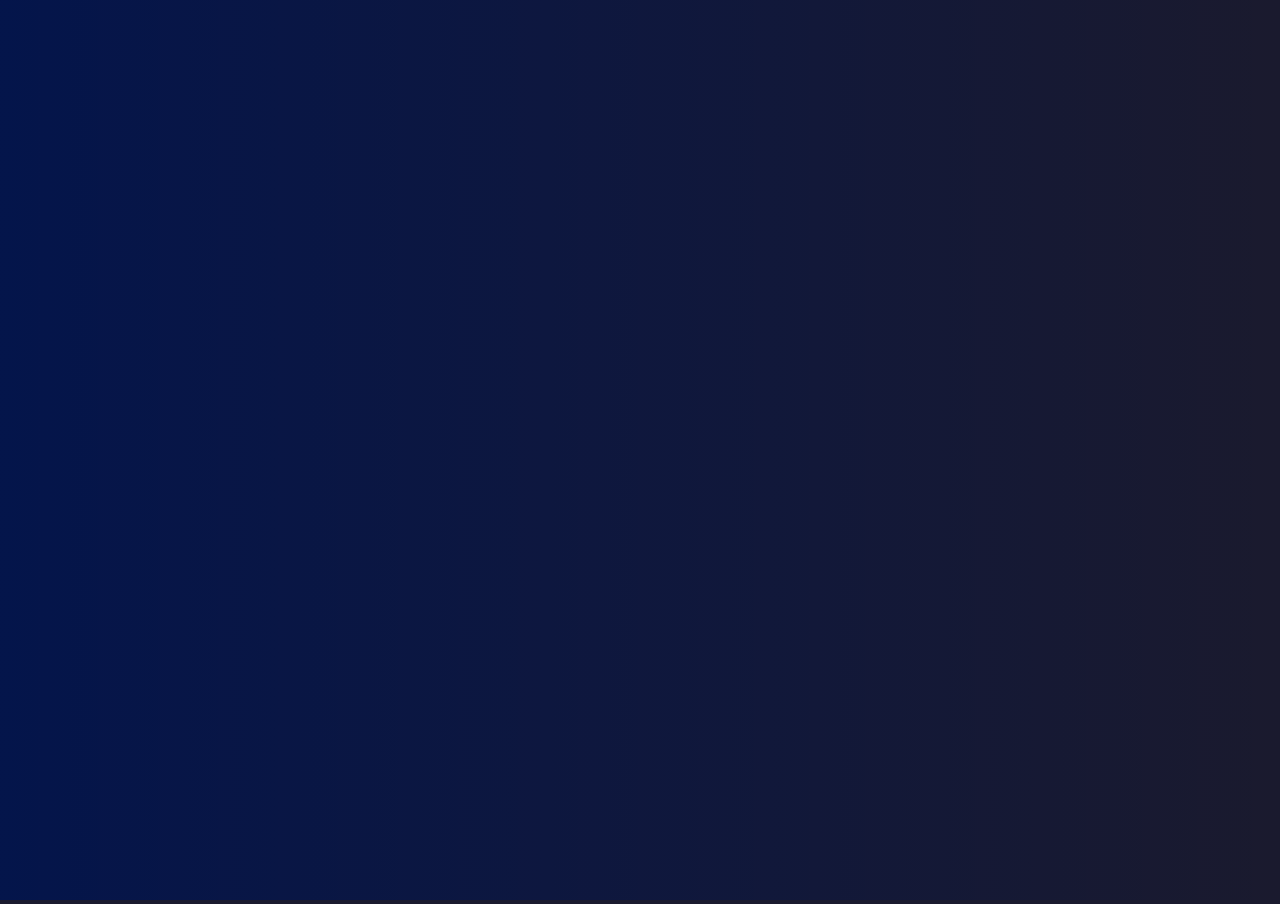
<file: index.html>
<!doctype html>
<html lang="vi">
  <head>
    <meta charset="UTF-8" />
    <meta
      http-equiv="refresh"
      content="0; url=frontend/page1_landing/index.html"
    />
    <meta name="viewport" content="width=device-width, initial-scale=1.0" />
    <title>Document</title>
  </head>
  <body></body>
</html>
</file>
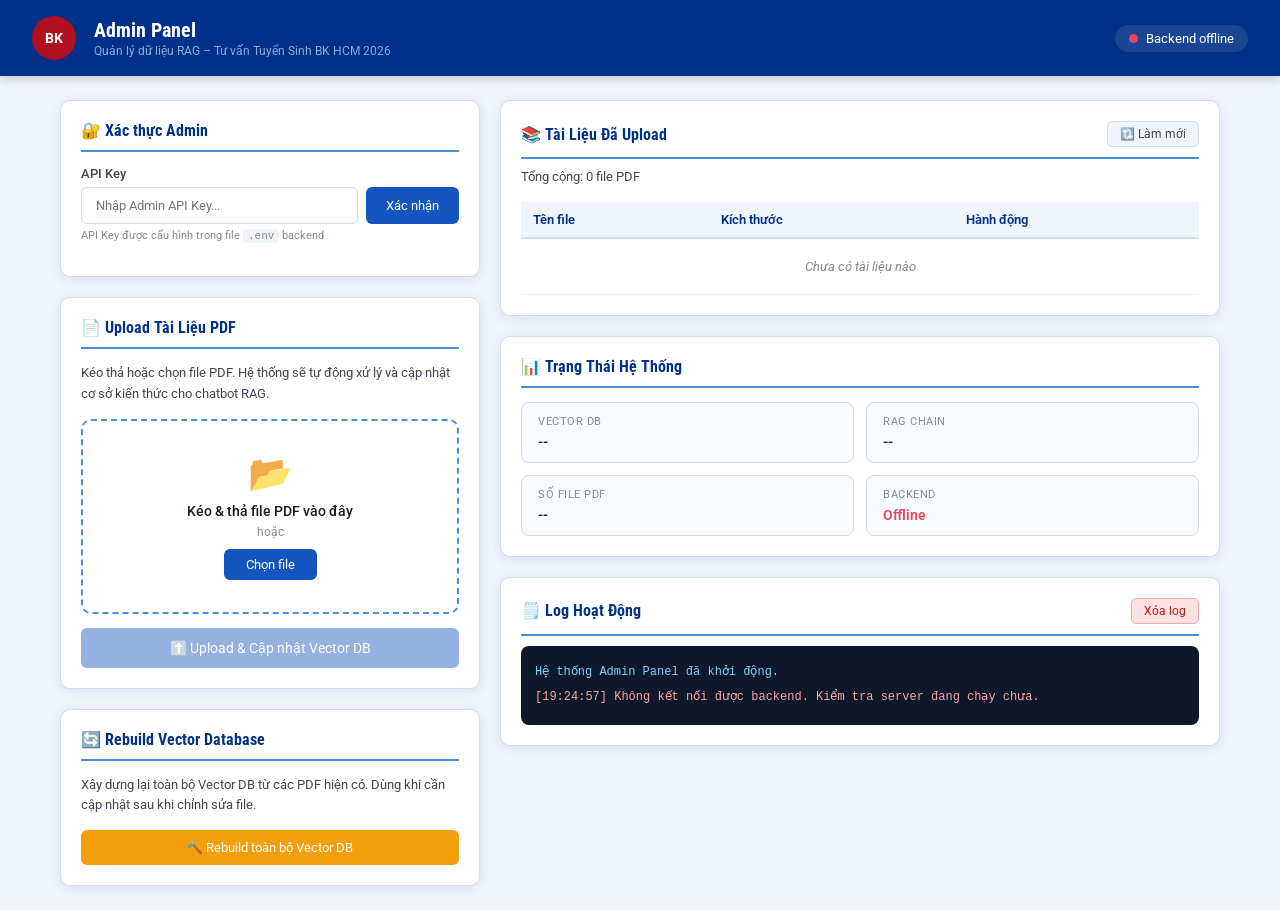
<file: admin/index.html>
<!DOCTYPE html>
<html lang="vi">
<head>
  <meta charset="UTF-8" />
  <meta name="viewport" content="width=device-width, initial-scale=1.0" />
  <title>Admin Panel – BK Tuyển Sinh RAG</title>
  <link href="https://fonts.googleapis.com/css2?family=Roboto+Condensed:wght@400;700&family=Roboto:wght@300;400;500&display=swap" rel="stylesheet" />
  <link rel="stylesheet" href="style.css" />
</head>
<body>

  <!-- ======= HEADER ======= -->
  <header class="admin-header">
    <div class="header-logo">BK</div>
    <div class="header-title">
      <h1>Admin Panel</h1>
      <p>Quản lý dữ liệu RAG – Tư vấn Tuyển Sinh BK HCM 2026</p>
    </div>
    <div class="header-status" id="status-badge">
      <span class="dot"></span>
      <span id="status-text">Đang kết nối...</span>
    </div>
  </header>

  <!-- ======= MAIN CONTENT ======= -->
  <main class="admin-main">

    <!-- ===== CỘT TRÁI: Đăng nhập + Upload ===== -->
    <div class="panel-left">

      <!-- CARD: Đăng nhập -->
      <div class="admin-card" id="card-auth">
        <div class="card-title">🔐 Xác thực Admin</div>

        <div class="form-group">
          <label>API Key</label>
          <div class="input-row">
            <input type="password" id="api-key-input" placeholder="Nhập Admin API Key..." />
            <button id="btn-auth" class="btn-primary">Xác nhận</button>
          </div>
          <p class="hint">API Key được cấu hình trong file <code>.env</code> backend</p>
        </div>

        <!-- Trạng thái xác thực -->
        <div id="auth-status" class="auth-status hidden">
          <span class="auth-icon">✅</span>
          <span>Đã xác thực thành công!</span>
        </div>
      </div>

      <!-- CARD: Upload PDF -->
      <div class="admin-card" id="card-upload">
        <div class="card-title">📄 Upload Tài Liệu PDF</div>
        <p class="card-desc">
          Kéo thả hoặc chọn file PDF. Hệ thống sẽ tự động xử lý và cập nhật
          cơ sở kiến thức cho chatbot RAG.
        </p>

        <!-- Vùng kéo thả -->
        <div class="drop-zone" id="drop-zone">
          <div class="drop-icon">📂</div>
          <div class="drop-text">Kéo & thả file PDF vào đây</div>
          <div class="drop-sub">hoặc</div>
          <label class="btn-upload-label" for="file-input">Chọn file</label>
          <input type="file" id="file-input" accept=".pdf" multiple hidden />
        </div>

        <!-- Danh sách file đã chọn -->
        <div id="selected-files" class="selected-files hidden">
          <div class="selected-title">📋 File đã chọn:</div>
          <ul id="file-list"></ul>
        </div>

        <!-- Nút upload -->
        <button id="btn-upload" class="btn-primary btn-full" disabled>
          ⬆️ Upload &amp; Cập nhật Vector DB
        </button>

        <!-- Progress bar -->
        <div id="upload-progress" class="progress-wrap hidden">
          <div class="progress-bar">
            <div class="progress-fill" id="progress-fill"></div>
          </div>
          <p id="progress-text">Đang xử lý...</p>
        </div>
      </div>

      <!-- CARD: Rebuild thủ công -->
      <div class="admin-card">
        <div class="card-title">🔄 Rebuild Vector Database</div>
        <p class="card-desc">
          Xây dựng lại toàn bộ Vector DB từ các PDF hiện có.
          Dùng khi cần cập nhật sau khi chỉnh sửa file.
        </p>
        <button id="btn-rebuild" class="btn-warning btn-full">
          🔨 Rebuild toàn bộ Vector DB
        </button>
      </div>

    </div><!-- /panel-left -->

    <!-- ===== CỘT PHẢI: Danh sách file + Log ===== -->
    <div class="panel-right">

      <!-- CARD: Danh sách file đã upload -->
      <div class="admin-card">
        <div class="card-title-row">
          <div class="card-title">📚 Tài Liệu Đã Upload</div>
          <button id="btn-refresh" class="btn-sm">🔃 Làm mới</button>
        </div>
        <p class="card-desc" id="file-count">Tổng cộng: 0 file PDF</p>

        <!-- Bảng file -->
        <div class="file-table-wrap">
          <table class="file-table">
            <thead>
              <tr>
                <th>Tên file</th>
                <th>Kích thước</th>
                <th>Hành động</th>
              </tr>
            </thead>
            <tbody id="file-table-body">
              <tr>
                <td colspan="3" class="empty-row">Chưa có tài liệu nào</td>
              </tr>
            </tbody>
          </table>
        </div>
      </div>

      <!-- CARD: System Status -->
      <div class="admin-card">
        <div class="card-title">📊 Trạng Thái Hệ Thống</div>
        <div class="status-grid" id="status-grid">
          <div class="status-item">
            <span class="status-label">Vector DB</span>
            <span class="status-val" id="sys-vectordb">--</span>
          </div>
          <div class="status-item">
            <span class="status-label">RAG Chain</span>
            <span class="status-val" id="sys-ragchain">--</span>
          </div>
          <div class="status-item">
            <span class="status-label">Số file PDF</span>
            <span class="status-val" id="sys-pdfs">--</span>
          </div>
          <div class="status-item">
            <span class="status-label">Backend</span>
            <span class="status-val" id="sys-backend">--</span>
          </div>
        </div>
      </div>

      <!-- CARD: Log hoạt động -->
      <div class="admin-card">
        <div class="card-title-row">
          <div class="card-title">🗒️ Log Hoạt Động</div>
          <button id="btn-clear-log" class="btn-sm btn-danger-sm">Xóa log</button>
        </div>
        <div id="activity-log" class="activity-log">
          <div class="log-item log-info">Hệ thống Admin Panel đã khởi động.</div>
        </div>
      </div>

    </div><!-- /panel-right -->

  </main>

  <script src="script.js"></script>
</body>
</html>
</file>
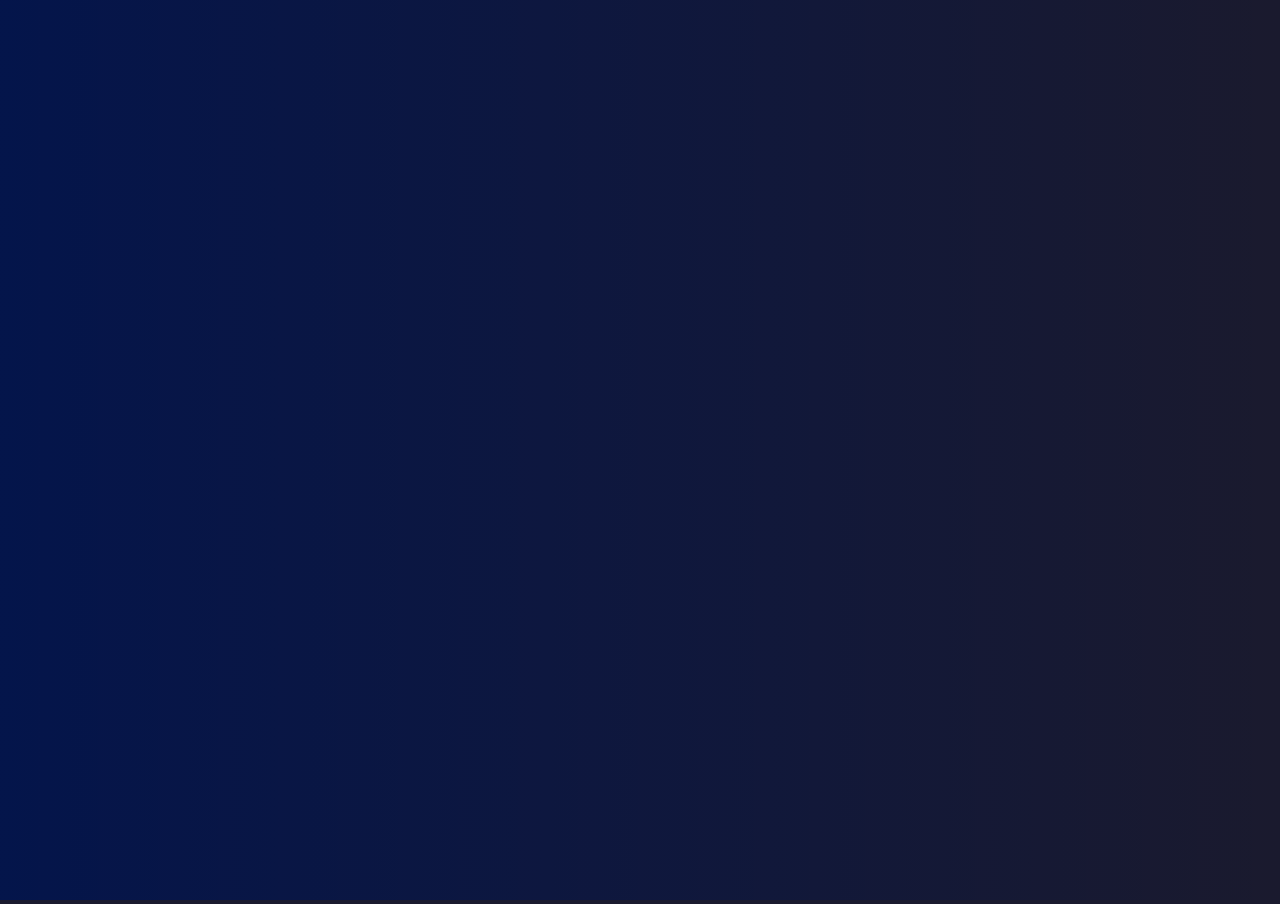
<file: frontend/index.html>
<!doctype html>
<html lang="en">
  <head>
    <meta charset="UTF-8" />
    <meta name="viewport" content="width=device-width, initial-scale=1.0" />
    <meta http-equiv="refresh" content="0; url=./page1_landing/index.html" />
    <title>Document</title>
  </head>
  <body></body>
</html>
</file>
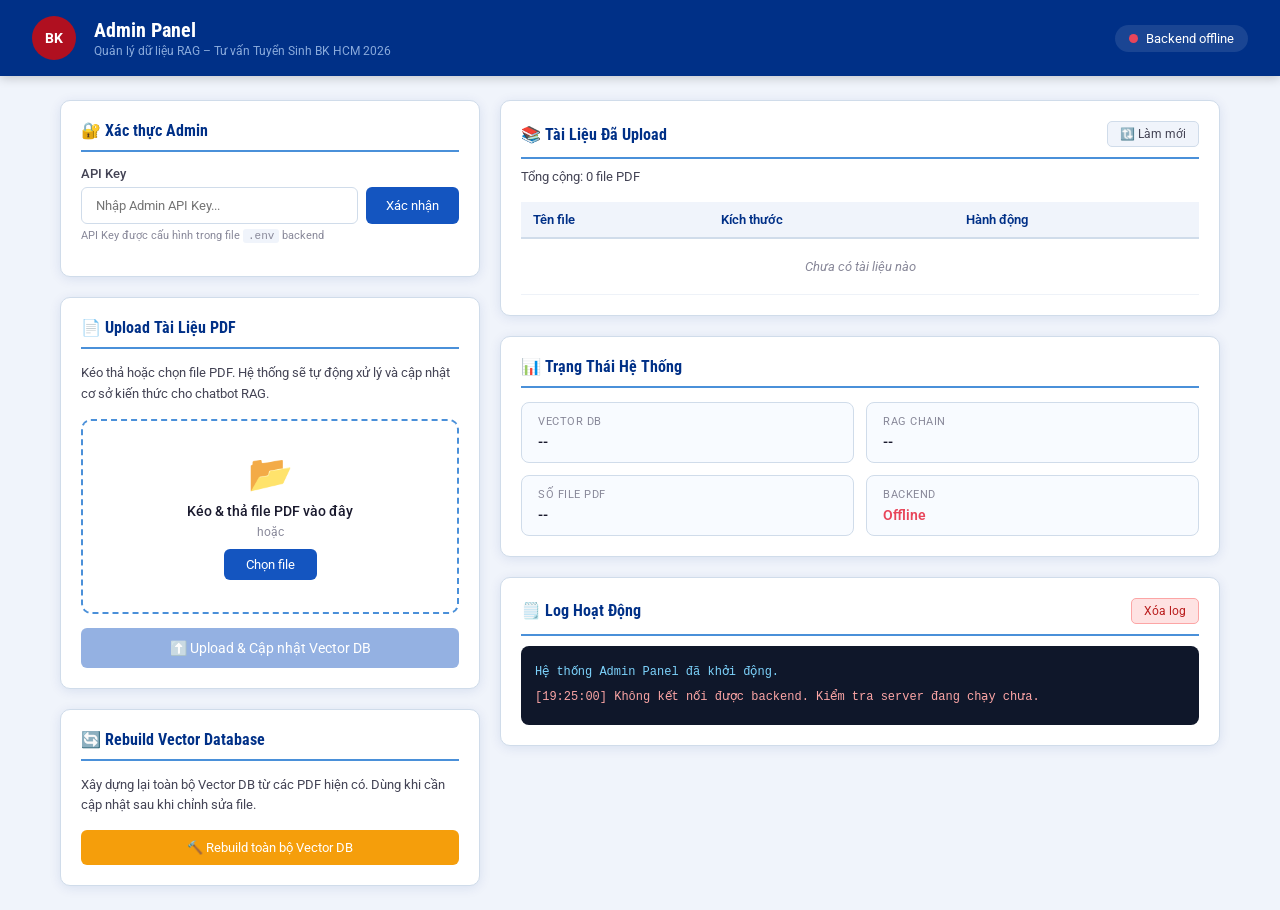
<file: frontend/admin/index.html>
<!doctype html>
<html lang="vi">
  <head>
    <meta charset="UTF-8" />
    <meta name="viewport" content="width=device-width, initial-scale=1.0" />
    <title>Admin Panel – BK Tuyển Sinh RAG</title>
    <link
      href="https://fonts.googleapis.com/css2?family=Roboto+Condensed:wght@400;700&family=Roboto:wght@300;400;500&display=swap"
      rel="stylesheet"
    />
    <link rel="stylesheet" href="/frontend/admin/style.css" />
  </head>
  <body>
    <!-- ======= HEADER ======= -->
    <header class="admin-header">
      <div class="header-logo">BK</div>
      <div class="header-title">
        <h1>Admin Panel</h1>
        <p>Quản lý dữ liệu RAG – Tư vấn Tuyển Sinh BK HCM 2026</p>
      </div>
      <div class="header-status" id="status-badge">
        <span class="dot"></span>
        <span id="status-text">Đang kết nối...</span>
      </div>
    </header>

    <!-- ======= MAIN CONTENT ======= -->
    <main class="admin-main">
      <!-- ===== CỘT TRÁI: Đăng nhập + Upload ===== -->
      <div class="panel-left">
        <!-- CARD: Đăng nhập -->
        <div class="admin-card" id="card-auth">
          <div class="card-title">🔐 Xác thực Admin</div>

          <div class="form-group">
            <label>API Key</label>
            <div class="input-row">
              <input
                type="password"
                id="api-key-input"
                placeholder="Nhập Admin API Key..."
              />
              <button id="btn-auth" class="btn-primary">Xác nhận</button>
            </div>
            <p class="hint">
              API Key được cấu hình trong file <code>.env</code> backend
            </p>
          </div>

          <!-- Trạng thái xác thực -->
          <div id="auth-status" class="auth-status hidden">
            <span class="auth-icon">✅</span>
            <span>Đã xác thực thành công!</span>
          </div>
        </div>

        <!-- CARD: Upload PDF -->
        <div class="admin-card" id="card-upload">
          <div class="card-title">📄 Upload Tài Liệu PDF</div>
          <p class="card-desc">
            Kéo thả hoặc chọn file PDF. Hệ thống sẽ tự động xử lý và cập nhật cơ
            sở kiến thức cho chatbot RAG.
          </p>

          <!-- Vùng kéo thả -->
          <div class="drop-zone" id="drop-zone">
            <div class="drop-icon">📂</div>
            <div class="drop-text">Kéo & thả file PDF vào đây</div>
            <div class="drop-sub">hoặc</div>
            <label class="btn-upload-label" for="file-input">Chọn file</label>
            <input type="file" id="file-input" accept=".pdf" multiple hidden />
          </div>

          <!-- Danh sách file đã chọn -->
          <div id="selected-files" class="selected-files hidden">
            <div class="selected-title">📋 File đã chọn:</div>
            <ul id="file-list"></ul>
          </div>

          <!-- Nút upload -->
          <button id="btn-upload" class="btn-primary btn-full" disabled>
            ⬆️ Upload &amp; Cập nhật Vector DB
          </button>

          <!-- Progress bar -->
          <div id="upload-progress" class="progress-wrap hidden">
            <div class="progress-bar">
              <div class="progress-fill" id="progress-fill"></div>
            </div>
            <p id="progress-text">Đang xử lý...</p>
          </div>
        </div>

        <!-- CARD: Rebuild thủ công -->
        <div class="admin-card">
          <div class="card-title">🔄 Rebuild Vector Database</div>
          <p class="card-desc">
            Xây dựng lại toàn bộ Vector DB từ các PDF hiện có. Dùng khi cần cập
            nhật sau khi chỉnh sửa file.
          </p>
          <button id="btn-rebuild" class="btn-warning btn-full">
            🔨 Rebuild toàn bộ Vector DB
          </button>
        </div>
      </div>
      <!-- /panel-left -->

      <!-- ===== CỘT PHẢI: Danh sách file + Log ===== -->
      <div class="panel-right">
        <!-- CARD: Danh sách file đã upload -->
        <div class="admin-card">
          <div class="card-title-row">
            <div class="card-title">📚 Tài Liệu Đã Upload</div>
            <button id="btn-refresh" class="btn-sm">🔃 Làm mới</button>
          </div>
          <p class="card-desc" id="file-count">Tổng cộng: 0 file PDF</p>

          <!-- Bảng file -->
          <div class="file-table-wrap">
            <table class="file-table">
              <thead>
                <tr>
                  <th>Tên file</th>
                  <th>Kích thước</th>
                  <th>Hành động</th>
                </tr>
              </thead>
              <tbody id="file-table-body">
                <tr>
                  <td colspan="3" class="empty-row">Chưa có tài liệu nào</td>
                </tr>
              </tbody>
            </table>
          </div>
        </div>

        <!-- CARD: System Status -->
        <div class="admin-card">
          <div class="card-title">📊 Trạng Thái Hệ Thống</div>
          <div class="status-grid" id="status-grid">
            <div class="status-item">
              <span class="status-label">Vector DB</span>
              <span class="status-val" id="sys-vectordb">--</span>
            </div>
            <div class="status-item">
              <span class="status-label">RAG Chain</span>
              <span class="status-val" id="sys-ragchain">--</span>
            </div>
            <div class="status-item">
              <span class="status-label">Số file PDF</span>
              <span class="status-val" id="sys-pdfs">--</span>
            </div>
            <div class="status-item">
              <span class="status-label">Backend</span>
              <span class="status-val" id="sys-backend">--</span>
            </div>
          </div>
        </div>

        <!-- CARD: Log hoạt động -->
        <div class="admin-card">
          <div class="card-title-row">
            <div class="card-title">🗒️ Log Hoạt Động</div>
            <button id="btn-clear-log" class="btn-sm btn-danger-sm">
              Xóa log
            </button>
          </div>
          <div id="activity-log" class="activity-log">
            <div class="log-item log-info">
              Hệ thống Admin Panel đã khởi động.
            </div>
          </div>
        </div>
      </div>
      <!-- /panel-right -->
    </main>

    <script src="/frontend/admin/script.js"></script>
  </body>
</html>
</file>
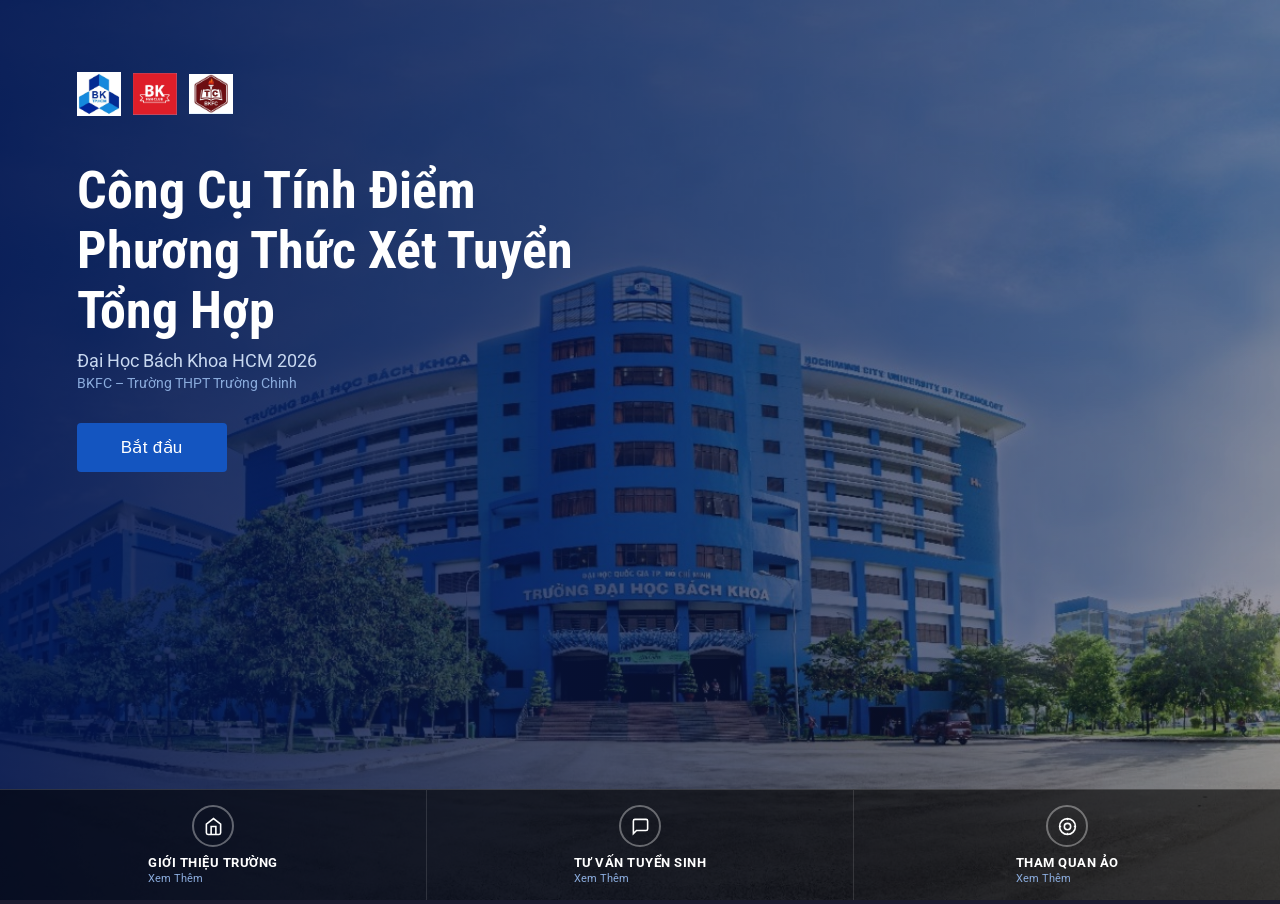
<file: frontend/page1_landing/index.html>
<!doctype html>
<html lang="vi">
  <head>
    <meta charset="UTF-8" />
    <meta name="viewport" content="width=device-width, initial-scale=1.0" />
    <title>Công Cụ Tính Điểm – Đại Học Bách Khoa HCM 2026</title>
    <link
      href="https://fonts.googleapis.com/css2?family=Roboto+Condensed:wght@400;700&family=Roboto:wght@300;400;500&display=swap"
      rel="stylesheet"
    />
    <link rel="stylesheet" href="/frontend/page1_landing/style.css" />
  </head>
  <body>
    <!-- Hình nền trường BK (animate từ trái sang phải 1s) -->
    <div id="landing-bg">
      <img src="/frontend/logo/bach-khoa-tp-hcm1jpg.jpg" alt="" />
    </div>
    <!-- Lớp phủ gradient tối bên trái -->
    <div id="landing-overlay"></div>

    <!-- Nội dung chính -->
    <div id="landing-content">
      <!-- Logo góc trên -->
      <div id="landing-logos">
        <a href="/frontend/admin/index.html">
          <div class="logo-badge logo-bk">
            <img src="/frontend/logo/OIP.webp" alt="ảnh font" /></div
        ></a>

        <div class="logo-badge logo-bk-fc">
          <img
            src="/frontend/logo/Ảnh chụp màn hình 2026-04-14 224922.png"
            alt=""
          />
        </div>
        <div class="logo-badge logo-bkfc-tc">
          <img
            src="/frontend/logo/Ảnh chụp màn hình 2026-04-14 224933.png"
            alt=""
          />
        </div>
      </div>

      <!-- Tiêu đề chính -->
      <h1 id="landing-title">
        Công Cụ Tính Điểm<br />
        Phương Thức Xét Tuyển Tổng Hợp
      </h1>
      <p id="landing-subtitle">Đại Học Bách Khoa HCM 2026</p>
      <p id="landing-sub2">BKFC – Trường THPT Trường Chinh</p>

      <!-- Nút bắt đầu → chuyển sang trang form -->
      <button id="btn-start">Bắt đầu</button>
    </div>

    <!-- 3 card phía dưới -->
    <div id="landing-cards">
      <!-- Card 1: Giới thiệu trường → mở link ngoài -->
      <div class="landing-card" id="card-gioithieu">
        <div class="card-icon">
          <svg viewBox="0 0 24 24">
            <path d="M3 9l9-7 9 7v11a2 2 0 01-2 2H5a2 2 0 01-2-2z" />
            <polyline points="9 22 9 12 15 12 15 22" />
          </svg>
        </div>
        <div>
          <div class="card-title">Giới Thiệu Trường</div>
          <div class="card-more">Xem Thêm</div>
        </div>
      </div>

      <!-- Card 2: Tư vấn tuyển sinh → trang chat -->
      <div class="landing-card" id="card-tuvan">
        <div class="card-icon">
          <svg viewBox="0 0 24 24">
            <path
              d="M21 15a2 2 0 01-2 2H7l-4 4V5a2 2 0 012-2h14a2 2 0 012 2z"
            />
          </svg>
        </div>
        <div>
          <div class="card-title">Tư Vấn Tuyển Sinh</div>
          <div class="card-more">Xem Thêm</div>
        </div>
      </div>

      <!-- Card 3: Tham quan ảo → mở link ngoài -->
      <div class="landing-card" id="card-360">
        <div class="card-icon">
          <svg viewBox="0 0 24 24">
            <circle cx="12" cy="12" r="10" />
            <circle cx="12" cy="12" r="4" />
            <line x1="12" y1="2" x2="12" y2="4" />
            <line x1="12" y1="20" x2="12" y2="22" />
            <line x1="2" y1="12" x2="4" y2="12" />
            <line x1="20" y1="12" x2="22" y2="12" />
          </svg>
        </div>
        <div>
          <div class="card-title">Tham Quan Ảo</div>
          <div class="card-more">Xem Thêm</div>
        </div>
      </div>
    </div>

    <script src="/frontend/page1_landing/script.js"></script>
  </body>
</html>
</file>
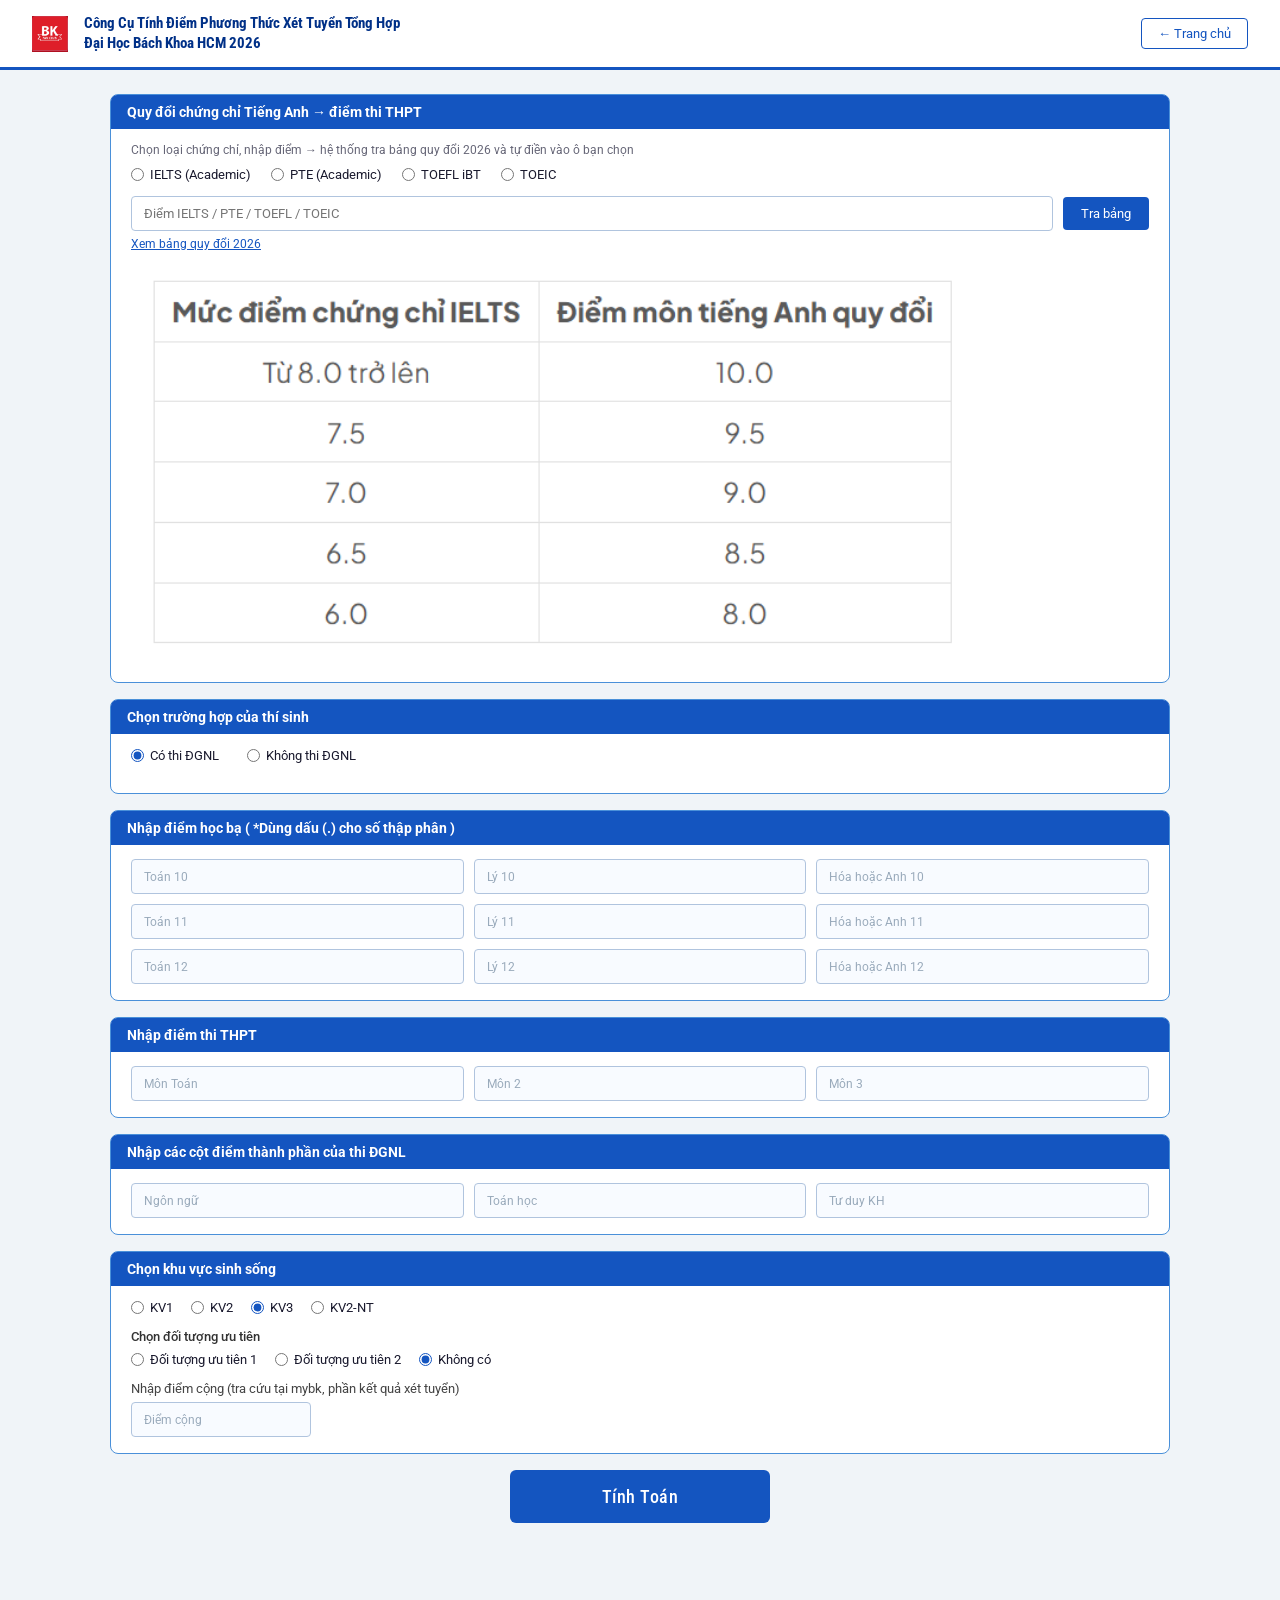
<file: frontend/page2_form/index.html>
<!doctype html>
<html lang="vi">
  <head>
    <meta charset="UTF-8" />
    <meta name="viewport" content="width=device-width, initial-scale=1.0" />
    <title>Tính Điểm Xét Tuyển – BK HCM 2026</title>
    <link
      href="https://fonts.googleapis.com/css2?family=Roboto+Condensed:wght@400;700&family=Roboto:wght@300;400;500&display=swap"
      rel="stylesheet"
    />
    <link rel="stylesheet" href="/frontend/page2_form/style.css" />
  </head>
  <body>
    <!-- ======= HEADER ======= -->
    <div class="form-header">
      <div class="form-header-logo">
        <img
          src="/frontend/logo/Ảnh chụp màn hình 2026-04-14 224922.png"
          alt=""
        />
      </div>
      <div class="form-header-title">
        Công Cụ Tính Điểm Phương Thức Xét Tuyển Tổng Hợp<br />
        Đại Học Bách Khoa HCM 2026
      </div>
      <!-- Nút quay về trang chủ -->
      <button id="btn-back-home" class="btn-back">← Trang chủ</button>
    </div>

    <!-- ======= LAYOUT 2 CỘT ======= -->
    <div class="form-layout">
      <!-- ===== CỘT TRÁI: CÁC KHỐI NHẬP LIỆU ===== -->
      <div class="form-left">
        <!-- KHỐI 1: Quy đổi chứng chỉ tiếng Anh -->
        <div class="form-section">
          <div class="section-title">
            Quy đổi chứng chỉ Tiếng Anh → điểm thi THPT
          </div>
          <p class="section-note">
            Chọn loại chứng chỉ, nhập điểm → hệ thống tra bảng quy đổi 2026 và
            tự điền vào ô bạn chọn
          </p>

          <!-- Radio chọn loại chứng chỉ -->
          <div class="cert-radios">
            <label
              ><input type="radio" name="cert" value="IELTS" /> IELTS
              (Academic)</label
            >
            <label
              ><input type="radio" name="cert" value="PTE" /> PTE
              (Academic)</label
            >
            <label
              ><input type="radio" name="cert" value="TOEFL" /> TOEFL iBT</label
            >
            <label
              ><input type="radio" name="cert" value="TOEIC" /> TOEIC</label
            >
          </div>

          <!-- Nhập điểm và tra bảng -->
          <div class="cert-row">
            <input
              type="text"
              id="cert-score"
              placeholder="Điểm IELTS / PTE / TOEFL / TOEIC"
            />
            <button id="btn-lookup" class="btn-lookup">Tra bảng</button>
          </div>
          <span class="link-small"
            >Xem bảng quy đổi 2026
            <img src="/frontend/logo/quydoidiem.png" alt=""
          /></span>
        </div>

        <!-- KHỐI 2: Chọn trường hợp thí sinh -->
        <div class="form-section">
          <div class="section-title">Chọn trường hợp của thí sinh</div>
          <div class="radio-group">
            <label
              ><input type="radio" name="codinh" value="co" checked /> Có thi
              ĐGNL</label
            >
            <label
              ><input type="radio" name="codinh" value="khong" /> Không thi
              ĐGNL</label
            >
          </div>
        </div>

        <!-- KHỐI 3: Điểm học bạ -->
        <div class="form-section">
          <div class="section-title">
            Nhập điểm học bạ ( *Dùng dấu (.) cho số thập phân )
          </div>
          <!-- 3 cột × 3 hàng = 9 ô: Toán/Lý/Hóa,Anh lớp 10-12 -->
          <div class="score-grid">
            <input type="text" id="toan10" placeholder="Toán 10" />
            <input type="text" id="ly10" placeholder="Lý 10" />
            <input type="text" id="hoa10" placeholder="Hóa hoặc Anh 10" />
            <input type="text" id="toan11" placeholder="Toán 11" />
            <input type="text" id="ly11" placeholder="Lý 11" />
            <input type="text" id="hoa11" placeholder="Hóa hoặc Anh 11" />
            <input type="text" id="toan12" placeholder="Toán 12" />
            <input type="text" id="ly12" placeholder="Lý 12" />
            <input type="text" id="hoa12" placeholder="Hóa hoặc Anh 12" />
          </div>
        </div>

        <!-- KHỐI 4: Điểm thi THPT -->
        <div class="form-section">
          <div class="section-title">Nhập điểm thi THPT</div>
          <div class="thpt-grid">
            <input type="text" id="thpt1" placeholder="Môn Toán" />
            <input type="text" id="thpt2" placeholder="Môn 2" />
            <input type="text" id="thpt3" placeholder="Môn 3" />
          </div>
        </div>

        <!-- KHỐI 5: Điểm ĐGNL -->
        <div class="form-section">
          <div class="section-title">
            Nhập các cột điểm thành phần của thi ĐGNL
          </div>
          <div class="dgnl-grid">
            <input type="text" id="dgnl-ngonngu" placeholder="Ngôn ngữ" />
            <input type="text" id="dgnl-toanh" placeholder="Toán học" />
            <input type="text" id="dgnl-tuduy" placeholder="Tư duy KH" />
          </div>
        </div>

        <!-- KHỐI 6: Khu vực & Ưu tiên -->
        <div class="form-section">
          <div class="section-title">Chọn khu vực sinh sống</div>
          <div class="kuvuc-radios">
            <label><input type="radio" name="kuvuc" value="KV1" /> KV1</label>
            <label><input type="radio" name="kuvuc" value="KV2" /> KV2</label>
            <label
              ><input type="radio" name="kuvuc" value="KV3" checked />
              KV3</label
            >
            <label
              ><input type="radio" name="kuvuc" value="KV2NT" /> KV2-NT</label
            >
          </div>

          <!-- Đối tượng ưu tiên -->
          <div class="sub-block">
            <div class="sub-label">Chọn đối tượng ưu tiên</div>
            <div class="kuvuc-radios">
              <label
                ><input type="radio" name="uutien" value="UT1" /> Đối tượng ưu
                tiên 1</label
              >
              <label
                ><input type="radio" name="uutien" value="UT2" /> Đối tượng ưu
                tiên 2</label
              >
              <label
                ><input type="radio" name="uutien" value="none" checked /> Không
                có</label
              >
            </div>
          </div>

          <!-- Điểm cộng -->
          <div class="sub-block">
            <div class="sub-note">
              Nhập điểm cộng (tra cứu tại mybk, phần kết quả xét tuyển)
            </div>
            <input type="text" id="input-diem-cong" placeholder="Điểm cộng" />
          </div>
        </div>

        <!-- NÚT TÍNH TOÁN -->
        <button id="btn-calculate">Tính Toán</button>
      </div>
      <div id="result-display" class="result-box">
        <h3 class="result-title">Tổng Điểm Xét Tuyển Của Bạn</h3>
        <div id="final-score" class="result-score">0.00</div>

        <button id="btn-go-to-result" class="btn-danger-full">
          Tra cứu các ngành có thể đậu vào 2025
        </button>
      </div>
      <!-- /form-left -->

      <!-- ===== CỘT PHẢI: ẢNH TRƯỜNG =====
      <div class="form-right">
        <div class="form-right-img">
          <img
            src="https://upload.wikimedia.org/wikipedia/commons/thumb/2/22/HCM_City_University_of_Technology_%28HCMUT%29.jpg/640px-HCM_City_University_of_Technology_%28HCMUT%29.jpg"
            alt="Trường ĐH Bách Khoa HCM"
          />
        </div>
        <div class="form-right-img">
          <img
            src="https://upload.wikimedia.org/wikipedia/commons/thumb/d/d3/Main_gate_HCMUT.jpg/640px-Main_gate_HCMUT.jpg"
            alt="Cổng chính Bách Khoa"
          />
        </div>
      </div> -->
    </div>
    <!-- /form-layout -->

    <script src="/frontend/page2_form/script.js"></script>
  </body>
</html>
</file>
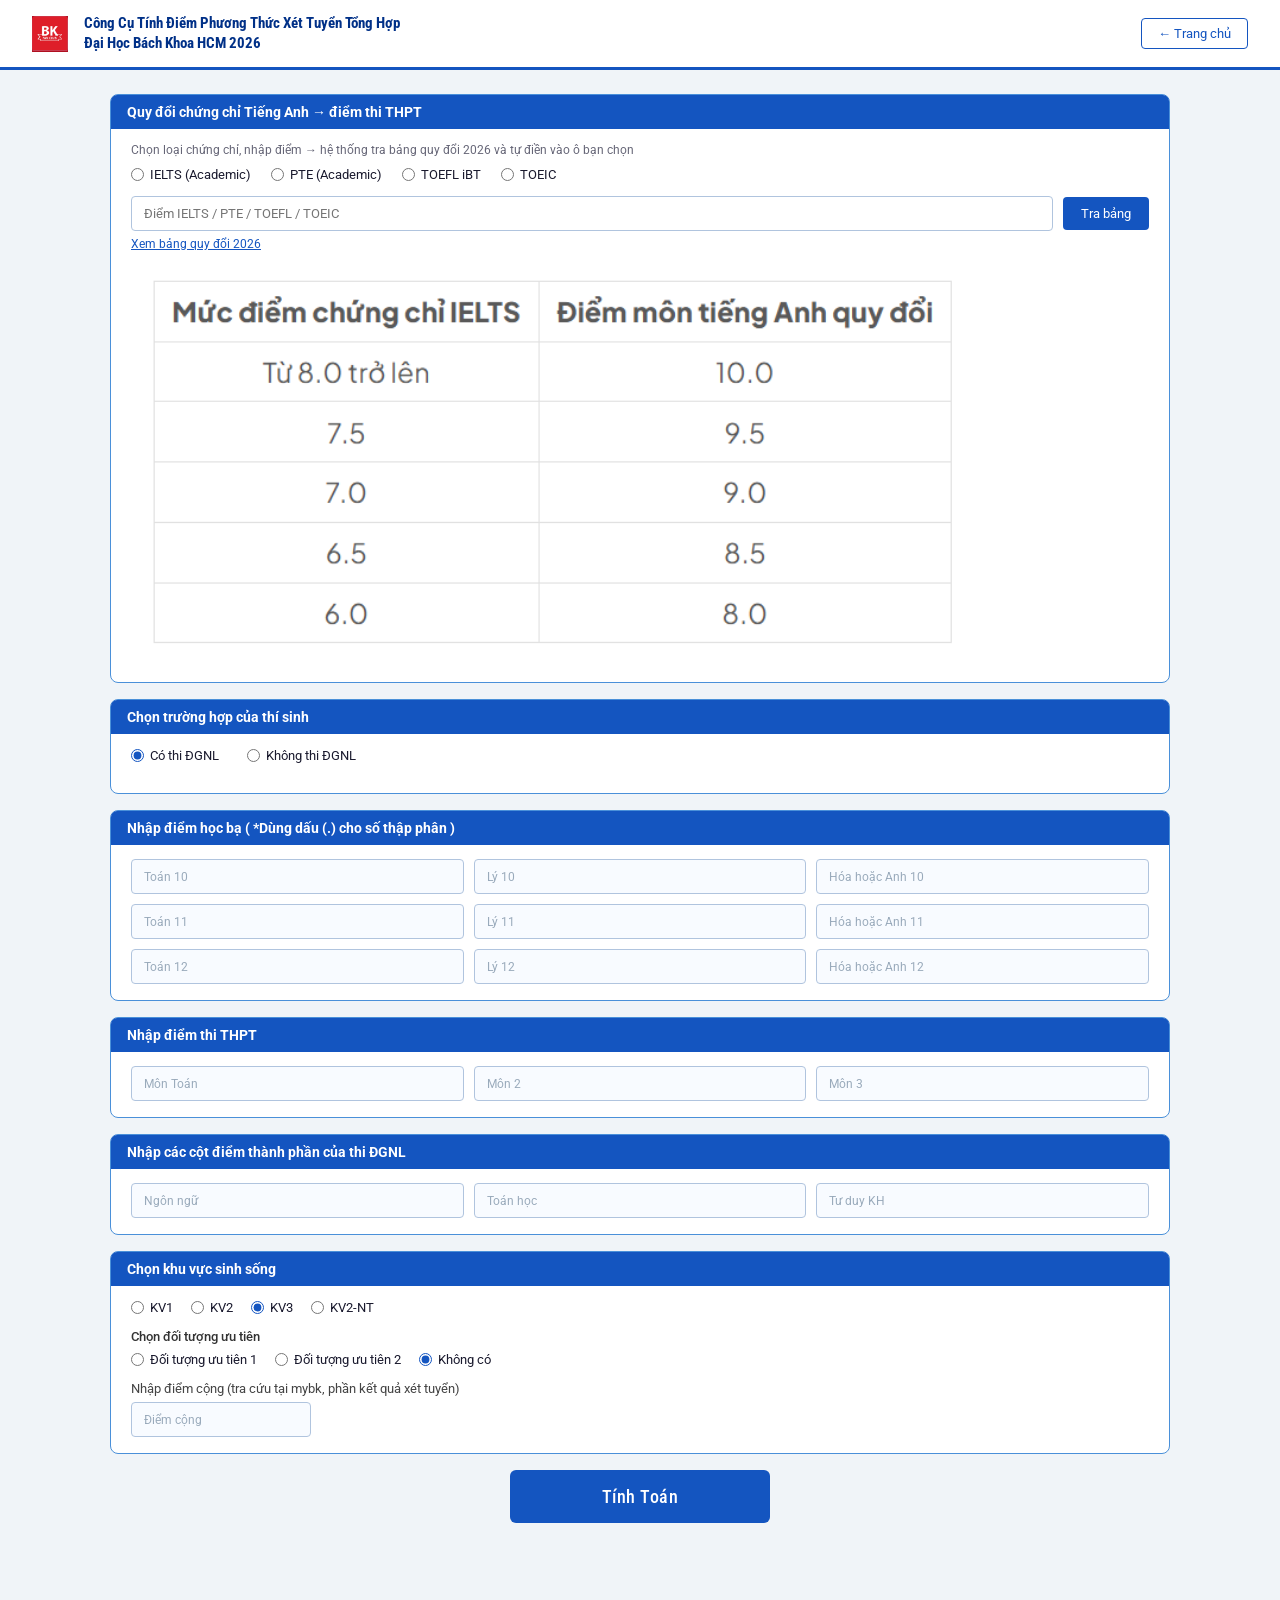
<file: frontend/page3_result/index.html>
<!doctype html>
<html lang="vi">
  <head>
    <meta charset="UTF-8" />
    <meta name="viewport" content="width=device-width, initial-scale=1.0" />
    <title>Kết Quả Xét Tuyển – BK HCM 2026</title>
    <link
      href="https://fonts.googleapis.com/css2?family=Roboto+Condensed:wght@400;700&family=Roboto:wght@300;400;500&display=swap"
      rel="stylesheet"
    />
    <link rel="stylesheet" href="/frontend/page3_result/style.css" />
  </head>
  <body>
    <!-- THANH TÓM TẮT ĐIỂM TỔNG -->
    <div id="result-summary-bar">
      Vậy tổng điểm xét tuyển của bạn là [<strong>Điểm học lực</strong>] +
      [<strong>Điểm cộng</strong>] + [<strong>Điểm ưu tiên</strong>] =
      <strong id="val-hocluc">--</strong> + <strong id="val-cong">--</strong> +
      <strong id="val-uutien">--</strong> =
      <strong id="val-total">--</strong>
    </div>

    <div class="result-container">
      <!-- Nút quay lại -->
      <div class="result-actions">
        <button id="btn-back-form" class="btn-outline">
          ← Quay lại chỉnh sửa
        </button>
      </div>

      <!-- ===== NHÓM 1: NGÀNH ĐỦ ĐIỂM ===== -->
      <div class="result-group">
        <!-- Tiêu đề nhóm -->
        <div class="result-group-header">
          <span>1. Các ngành bạn đủ điểm</span>
          <span class="count" id="count-pass">0/0 ngành</span>
        </div>

        <!-- Accordion: Chương trình đại trà -->
        <div class="program-accordion">
          <div class="program-header" data-target="pass-datra">
            <!-- Mũi tên xoay khi mở/đóng -->
            <div class="program-arrow" id="arrow-pass-datra"></div>
            <div class="program-name">▶ Chương trình đại trà</div>
            <div class="program-label">Điểm chuẩn</div>
          </div>
          <div class="program-body" id="pass-datra">
            <!-- Render bởi JS -->
          </div>
        </div>

        <!-- Accordion: Chương trình OISP -->
        <div class="program-accordion">
          <div class="program-header" data-target="pass-oisp">
            <div class="program-arrow" id="arrow-pass-oisp"></div>
            <div class="program-name">
              ▶ Chương trình OISP( giảng dạy bằng tiếng Anh, tiên tiến,...)
            </div>
            <div class="program-label">Điểm chuẩn</div>
          </div>
          <div class="program-body" id="pass-oisp">
            <!-- Render bởi JS -->
          </div>
        </div>
      </div>
      <!-- /result-group pass -->

      <!-- ===== NHÓM 2: NGÀNH KHÔNG ĐỦ ĐIỂM ===== -->
      <div class="result-group">
        <div class="result-group-header">
          <span>2. Các khoa/ngành bạn không đủ điểm</span>
          <span class="count" id="count-fail">0/0 ngành</span>
        </div>

        <!-- Accordion: Đại trà -->
        <div class="program-accordion">
          <div class="program-header" data-target="fail-datra">
            <div class="program-arrow" id="arrow-fail-datra"></div>
            <div class="program-name">▶ Chương trình đại trà</div>
            <div class="program-label">Điểm chuẩn</div>
          </div>
          <div class="program-body" id="fail-datra">
            <!-- Render bởi JS -->
          </div>
        </div>

        <!-- Accordion: OISP -->
        <div class="program-accordion">
          <div class="program-header" data-target="fail-oisp">
            <div class="program-arrow" id="arrow-fail-oisp"></div>
            <div class="program-name">
              ▶ Chương trình OISP( giảng dạy bằng tiếng Anh, tiên tiến,...)
            </div>
            <div class="program-label">Điểm chuẩn</div>
          </div>
          <div class="program-body" id="fail-oisp">
            <!-- Render bởi JS -->
          </div>
        </div>
      </div>
      <!-- /result-group fail -->
    </div>
    <!-- /result-container -->

    <script src="/frontend/page3_result/script.js"></script>
  </body>
</html>
</file>
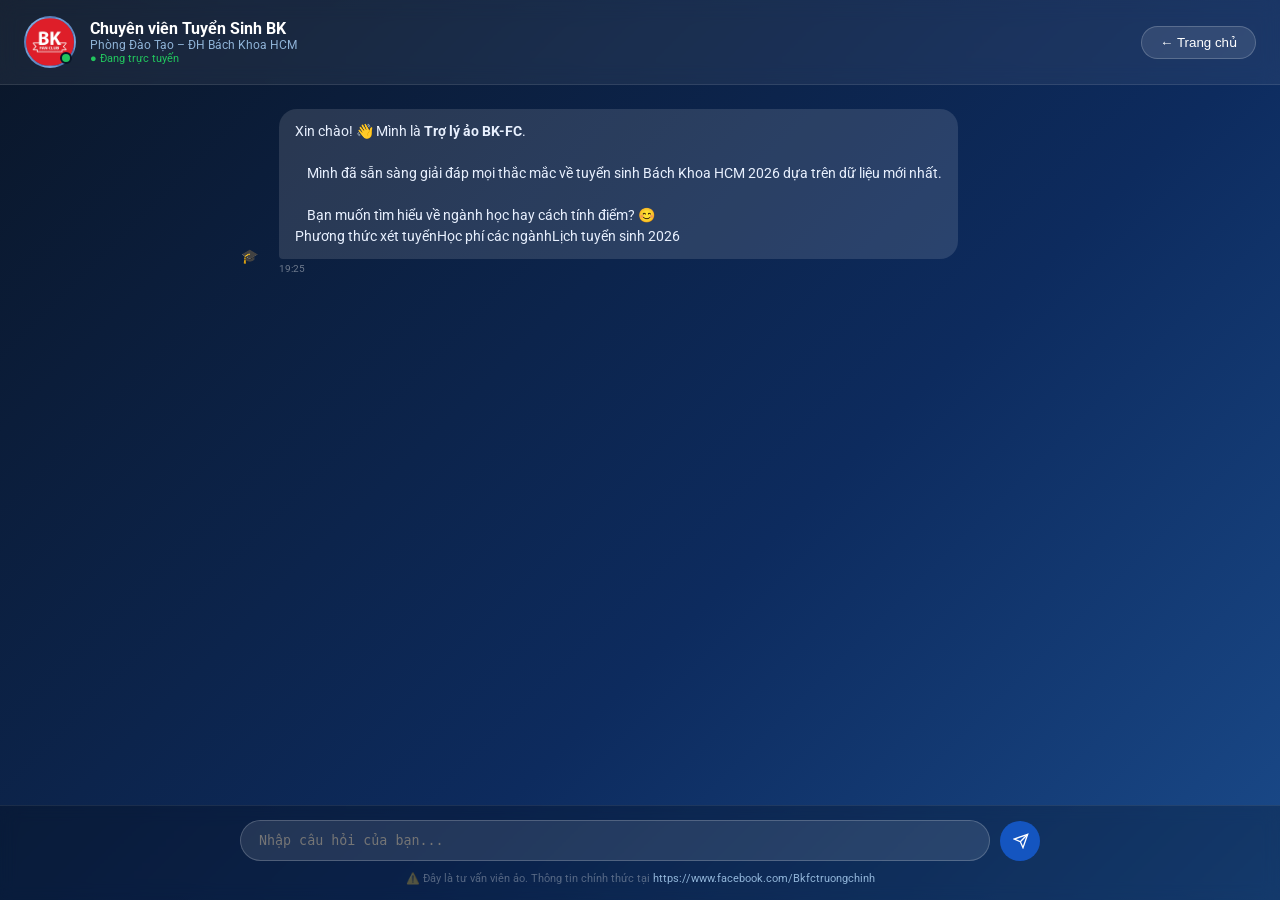
<file: frontend/page4_chat/index.html>
<!doctype html>
<html lang="vi">
  <head>
    <meta charset="UTF-8" />
    <meta name="viewport" content="width=device-width, initial-scale=1.0" />
    <title>Tư Vấn Tuyển Sinh – BK HCM 2026</title>
    <link
      href="https://fonts.googleapis.com/css2?family=Roboto+Condensed:wght@400;700&family=Roboto:wght@300;400;500&display=swap"
      rel="stylesheet"
    />
    <link rel="stylesheet" href="/frontend/page4_chat/style.css" />
  </head>
  <body>
    <!-- ======= HEADER CHAT ======= -->
    <div class="chat-header">
      <!-- Avatar tư vấn viên -->
      <div class="advisor-avatar">
        <img
          src="/frontend/logo/Ảnh chụp màn hình 2026-04-14 224922.png"
          alt="Avatar tư vấn viên"
        />
        <div class="online-dot"></div>
      </div>

      <!-- Thông tin tư vấn viên -->
      <div class="advisor-info">
        <div class="advisor-name">Chuyên viên Tuyển Sinh BK</div>
        <div class="advisor-role">Phòng Đào Tạo – ĐH Bách Khoa HCM</div>
        <div class="advisor-status">● Đang trực tuyến</div>
      </div>

      <!-- Nút quay về trang chủ -->
      <button id="btn-back-home" class="chat-back-btn">← Trang chủ</button>
    </div>

    <!-- ======= VÙNG TIN NHẮN ======= -->
    <div id="chat-messages">
      <!-- Các tin nhắn được render bởi script.js -->
    </div>

    <!-- ======= KHU VỰC NHẬP TIN NHẮN ======= -->
    <div class="chat-input-area">
      <div class="chat-input-row">
        <!-- Textarea tự giãn chiều cao -->
        <textarea
          id="chat-input"
          rows="1"
          placeholder="Nhập câu hỏi của bạn..."
        ></textarea>

        <!-- Nút gửi tròn -->
        <button id="btn-send" aria-label="Gửi">
          <!-- Icon send -->
          <svg
            viewBox="0 0 24 24"
            fill="none"
            stroke="currentColor"
            stroke-width="2"
          >
            <line x1="22" y1="2" x2="11" y2="13" />
            <polygon points="22 2 15 22 11 13 2 9 22 2" />
          </svg>
        </button>
      </div>

      <!-- Ghi chú nhỏ -->
      <p class="chat-note">
        ⚠️ Đây là tư vấn viên ảo. Thông tin chính thức tại
        <a
          href="https://www.facebook.com/Bkfctruongchinh"
          target="_blank"
          rel="noopener"
        >
          https://www.facebook.com/Bkfctruongchinh
        </a>
      </p>
    </div>

    <script src="/frontend/page4_chat/script.js"></script>
  </body>
</html>
</file>
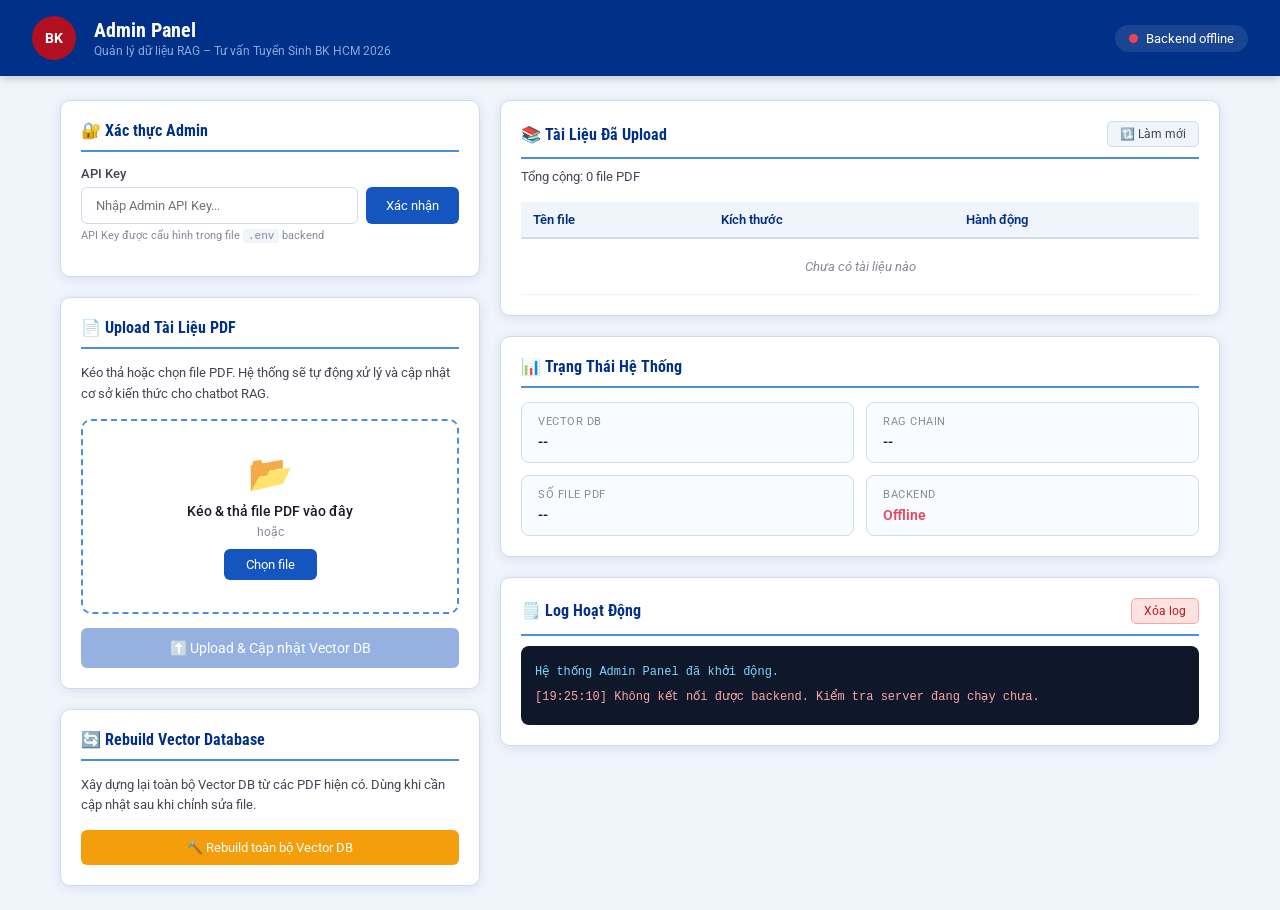
<file: frontend/admin.html>
<!doctype html>
<html lang="vi">
  <head>
    <meta charset="UTF-8" />
    <meta name="viewport" content="width=device-width, initial-scale=1.0" />
    <title>Admin Panel – BK Tuyển Sinh RAG</title>
    <link
      href="https://fonts.googleapis.com/css2?family=Roboto+Condensed:wght@400;700&family=Roboto:wght@300;400;500&display=swap"
      rel="stylesheet"
    />
    <link rel="stylesheet" href="./admin/style.css" />
  </head>
  <body>
    <!-- ======= HEADER ======= -->
    <header class="admin-header">
      <div class="header-logo">BK</div>
      <div class="header-title">
        <h1>Admin Panel</h1>
        <p>Quản lý dữ liệu RAG – Tư vấn Tuyển Sinh BK HCM 2026</p>
      </div>
      <div class="header-status" id="status-badge">
        <span class="dot"></span>
        <span id="status-text">Đang kết nối...</span>
      </div>
    </header>

    <!-- ======= MAIN CONTENT ======= -->
    <main class="admin-main">
      <!-- ===== CỘT TRÁI: Đăng nhập + Upload ===== -->
      <div class="panel-left">
        <!-- CARD: Đăng nhập -->
        <div class="admin-card" id="card-auth">
          <div class="card-title">🔐 Xác thực Admin</div>

          <div class="form-group">
            <label>API Key</label>
            <div class="input-row">
              <input
                type="password"
                id="api-key-input"
                placeholder="Nhập Admin API Key..."
              />
              <button id="btn-auth" class="btn-primary">Xác nhận</button>
            </div>
            <p class="hint">
              API Key được cấu hình trong file <code>.env</code> backend
            </p>
          </div>

          <!-- Trạng thái xác thực -->
          <div id="auth-status" class="auth-status hidden">
            <span class="auth-icon">✅</span>
            <span>Đã xác thực thành công!</span>
          </div>
        </div>

        <!-- CARD: Upload PDF -->
        <div class="admin-card" id="card-upload">
          <div class="card-title">📄 Upload Tài Liệu PDF</div>
          <p class="card-desc">
            Kéo thả hoặc chọn file PDF. Hệ thống sẽ tự động xử lý và cập nhật cơ
            sở kiến thức cho chatbot RAG.
          </p>

          <!-- Vùng kéo thả -->
          <div class="drop-zone" id="drop-zone">
            <div class="drop-icon">📂</div>
            <div class="drop-text">Kéo & thả file PDF vào đây</div>
            <div class="drop-sub">hoặc</div>
            <label class="btn-upload-label" for="file-input">Chọn file</label>
            <input type="file" id="file-input" accept=".pdf" multiple hidden />
          </div>

          <!-- Danh sách file đã chọn -->
          <div id="selected-files" class="selected-files hidden">
            <div class="selected-title">📋 File đã chọn:</div>
            <ul id="file-list"></ul>
          </div>

          <!-- Nút upload -->
          <button id="btn-upload" class="btn-primary btn-full" disabled>
            ⬆️ Upload &amp; Cập nhật Vector DB
          </button>

          <!-- Progress bar -->
          <div id="upload-progress" class="progress-wrap hidden">
            <div class="progress-bar">
              <div class="progress-fill" id="progress-fill"></div>
            </div>
            <p id="progress-text">Đang xử lý...</p>
          </div>
        </div>

        <!-- CARD: Rebuild thủ công -->
        <div class="admin-card">
          <div class="card-title">🔄 Rebuild Vector Database</div>
          <p class="card-desc">
            Xây dựng lại toàn bộ Vector DB từ các PDF hiện có. Dùng khi cần cập
            nhật sau khi chỉnh sửa file.
          </p>
          <button id="btn-rebuild" class="btn-warning btn-full">
            🔨 Rebuild toàn bộ Vector DB
          </button>
        </div>
      </div>
      <!-- /panel-left -->

      <!-- ===== CỘT PHẢI: Danh sách file + Log ===== -->
      <div class="panel-right">
        <!-- CARD: Danh sách file đã upload -->
        <div class="admin-card">
          <div class="card-title-row">
            <div class="card-title">📚 Tài Liệu Đã Upload</div>
            <button id="btn-refresh" class="btn-sm">🔃 Làm mới</button>
          </div>
          <p class="card-desc" id="file-count">Tổng cộng: 0 file PDF</p>

          <!-- Bảng file -->
          <div class="file-table-wrap">
            <table class="file-table">
              <thead>
                <tr>
                  <th>Tên file</th>
                  <th>Kích thước</th>
                  <th>Hành động</th>
                </tr>
              </thead>
              <tbody id="file-table-body">
                <tr>
                  <td colspan="3" class="empty-row">Chưa có tài liệu nào</td>
                </tr>
              </tbody>
            </table>
          </div>
        </div>

        <!-- CARD: System Status -->
        <div class="admin-card">
          <div class="card-title">📊 Trạng Thái Hệ Thống</div>
          <div class="status-grid" id="status-grid">
            <div class="status-item">
              <span class="status-label">Vector DB</span>
              <span class="status-val" id="sys-vectordb">--</span>
            </div>
            <div class="status-item">
              <span class="status-label">RAG Chain</span>
              <span class="status-val" id="sys-ragchain">--</span>
            </div>
            <div class="status-item">
              <span class="status-label">Số file PDF</span>
              <span class="status-val" id="sys-pdfs">--</span>
            </div>
            <div class="status-item">
              <span class="status-label">Backend</span>
              <span class="status-val" id="sys-backend">--</span>
            </div>
          </div>
        </div>

        <!-- CARD: Log hoạt động -->
        <div class="admin-card">
          <div class="card-title-row">
            <div class="card-title">🗒️ Log Hoạt Động</div>
            <button id="btn-clear-log" class="btn-sm btn-danger-sm">
              Xóa log
            </button>
          </div>
          <div id="activity-log" class="activity-log">
            <div class="log-item log-info">
              Hệ thống Admin Panel đã khởi động.
            </div>
          </div>
        </div>
      </div>
      <!-- /panel-right -->
    </main>

    <script src="./admin/script.js"></script>
  </body>
</html>
</file>
<file: admin/style.css>
/* =============================================
   RESET & BIẾN CSS
============================================= */
*, *::before, *::after { box-sizing: border-box; margin: 0; padding: 0; }

:root {
  --blue-dark:  #003087;
  --blue-main:  #1455C0;
  --blue-light: #4A90D9;
  --bg-page:    #f0f4fb;
  --white:      #FFFFFF;
  --text-dark:  #1a1a2e;
  --text-mid:   #445;
  --border:     #d0dcea;
  --green:      #22c55e;
  --red:        #e8455a;
  --orange:     #f59e0b;
  --shadow:     0 2px 12px rgba(0,48,135,0.1);
}

html, body {
  font-family: 'Roboto', sans-serif;
  background: var(--bg-page);
  color: var(--text-dark);
  min-height: 100vh;
}

/* =============================================
   HEADER
============================================= */
.admin-header {
  background: var(--blue-dark);
  color: #fff;
  padding: 16px 32px;
  display: flex;
  align-items: center;
  gap: 18px;
  box-shadow: 0 2px 10px rgba(0,0,0,0.2);
}

.header-logo {
  width: 44px; height: 44px;
  background: #B01020;
  border-radius: 50%;
  display: flex; align-items: center; justify-content: center;
  font-weight: 700; font-size: 14px;
  flex-shrink: 0;
}

.header-title h1 { font-family: 'Roboto Condensed', sans-serif; font-size: 20px; }
.header-title p  { font-size: 12px; color: #8aabdc; margin-top: 2px; }

/* Status badge */
.header-status {
  margin-left: auto;
  display: flex;
  align-items: center;
  gap: 8px;
  background: rgba(255,255,255,0.1);
  padding: 6px 14px;
  border-radius: 20px;
  font-size: 13px;
}
.header-status .dot {
  width: 9px; height: 9px;
  border-radius: 50%;
  background: var(--orange);
  animation: pulse 1.5s infinite;
}
.header-status.connected .dot { background: var(--green); animation: none; }
.header-status.error .dot     { background: var(--red); animation: none; }

@keyframes pulse {
  0%, 100% { opacity: 1; }
  50%       { opacity: 0.4; }
}

/* =============================================
   MAIN LAYOUT 2 CỘT
============================================= */
.admin-main {
  display: grid;
  grid-template-columns: 420px 1fr;
  gap: 20px;
  max-width: 1200px;
  margin: 0 auto;
  padding: 24px 20px;
}

/* =============================================
   CARD
============================================= */
.admin-card {
  background: var(--white);
  border: 1.5px solid var(--border);
  border-radius: 10px;
  padding: 20px;
  margin-bottom: 20px;
  box-shadow: var(--shadow);
}
.admin-card:last-child { margin-bottom: 0; }

.card-title {
  font-family: 'Roboto Condensed', sans-serif;
  font-size: 16px;
  font-weight: 700;
  color: var(--blue-dark);
  margin-bottom: 14px;
  padding-bottom: 10px;
  border-bottom: 2px solid var(--blue-light);
}

.card-title-row {
  display: flex;
  justify-content: space-between;
  align-items: center;
  margin-bottom: 8px;
  padding-bottom: 10px;
  border-bottom: 2px solid var(--blue-light);
}
.card-title-row .card-title { margin-bottom: 0; padding-bottom: 0; border-bottom: none; }

.card-desc {
  font-size: 13px;
  color: var(--text-mid);
  margin-bottom: 14px;
  line-height: 1.6;
}

/* =============================================
   FORM
============================================= */
.form-group { margin-bottom: 14px; }
.form-group label {
  display: block;
  font-size: 13px;
  font-weight: 500;
  color: var(--text-mid);
  margin-bottom: 6px;
}

.input-row {
  display: flex;
  gap: 8px;
}

.input-row input {
  flex: 1;
  border: 1.5px solid var(--border);
  border-radius: 6px;
  padding: 10px 14px;
  font-size: 13px;
  outline: none;
  transition: border-color 0.2s;
  font-family: 'Roboto', sans-serif;
}
.input-row input:focus { border-color: var(--blue-main); }

.hint {
  font-size: 11px;
  color: #889;
  margin-top: 5px;
}
.hint code {
  background: #f0f4fb;
  padding: 1px 5px;
  border-radius: 3px;
  font-size: 11px;
}

/* Auth status */
.auth-status {
  display: flex;
  align-items: center;
  gap: 8px;
  background: #dcfce7;
  border: 1px solid #86efac;
  border-radius: 6px;
  padding: 10px 14px;
  font-size: 13px;
  color: #166534;
  margin-top: 10px;
}
.auth-icon { font-size: 16px; }
.hidden { display: none !important; }

/* =============================================
   DROP ZONE
============================================= */
.drop-zone {
  border: 2px dashed var(--blue-light);
  border-radius: 10px;
  padding: 32px 20px;
  text-align: center;
  cursor: pointer;
  transition: border-color 0.2s, background 0.2s;
  margin-bottom: 14px;
}
.drop-zone:hover,
.drop-zone.dragover {
  border-color: var(--blue-main);
  background: #eaf2fb;
}

.drop-icon  { font-size: 36px; margin-bottom: 8px; }
.drop-text  { font-size: 14px; font-weight: 500; color: var(--text-dark); margin-bottom: 6px; }
.drop-sub   { font-size: 12px; color: #889; margin-bottom: 10px; }

.btn-upload-label {
  display: inline-block;
  background: var(--blue-main);
  color: #fff;
  padding: 8px 22px;
  border-radius: 6px;
  font-size: 13px;
  cursor: pointer;
  transition: background 0.2s;
}
.btn-upload-label:hover { background: var(--blue-dark); }

/* Danh sách file đã chọn */
.selected-files {
  background: #f8fbff;
  border: 1px solid var(--border);
  border-radius: 6px;
  padding: 10px 14px;
  margin-bottom: 14px;
}
.selected-title { font-size: 13px; font-weight: 500; margin-bottom: 6px; color: var(--text-mid); }
.selected-files ul { list-style: none; padding: 0; }
.selected-files li {
  font-size: 12px;
  padding: 4px 0;
  color: var(--text-dark);
  border-bottom: 1px solid #eee;
  display: flex;
  align-items: center;
  gap: 6px;
}
.selected-files li:last-child { border-bottom: none; }

/* Progress bar */
.progress-wrap  { margin-top: 12px; }
.progress-bar   { height: 8px; background: #e2e8f0; border-radius: 4px; overflow: hidden; }
.progress-fill  {
  height: 100%;
  background: linear-gradient(90deg, var(--blue-main), var(--blue-light));
  border-radius: 4px;
  width: 0%;
  transition: width 0.3s ease;
}
.progress-wrap p { font-size: 12px; color: var(--text-mid); margin-top: 6px; text-align: center; }

/* =============================================
   BUTTONS
============================================= */
.btn-primary {
  background: var(--blue-main);
  color: #fff;
  border: none;
  border-radius: 6px;
  padding: 10px 20px;
  font-size: 13px;
  font-family: 'Roboto', sans-serif;
  cursor: pointer;
  transition: background 0.2s, opacity 0.2s;
  white-space: nowrap;
}
.btn-primary:hover    { background: var(--blue-dark); }
.btn-primary:disabled { opacity: 0.45; cursor: not-allowed; }

.btn-full { width: 100%; padding: 12px; font-size: 14px; }

.btn-warning {
  background: var(--orange);
  color: #fff;
  border: none;
  border-radius: 6px;
  padding: 10px 20px;
  font-size: 13px;
  font-family: 'Roboto', sans-serif;
  cursor: pointer;
  transition: background 0.2s;
}
.btn-warning:hover { background: #d97706; }

.btn-sm {
  background: #f0f4fb;
  border: 1px solid var(--border);
  color: var(--text-mid);
  border-radius: 5px;
  padding: 5px 12px;
  font-size: 12px;
  cursor: pointer;
  transition: background 0.2s;
  font-family: 'Roboto', sans-serif;
}
.btn-sm:hover { background: #e2e8f0; }

.btn-danger-sm {
  background: #fee2e2;
  border-color: #fca5a5;
  color: #b91c1c;
}
.btn-danger-sm:hover { background: #fecaca; }

/* Nút xóa trong bảng */
.btn-delete {
  background: #fee2e2;
  color: #b91c1c;
  border: none;
  border-radius: 4px;
  padding: 4px 10px;
  font-size: 12px;
  cursor: pointer;
  transition: background 0.15s;
  font-family: 'Roboto', sans-serif;
}
.btn-delete:hover { background: #fecaca; }

/* =============================================
   BẢNG FILE
============================================= */
.file-table-wrap {
  overflow-x: auto;
  margin-top: 10px;
}

.file-table {
  width: 100%;
  border-collapse: collapse;
  font-size: 13px;
}

.file-table th {
  text-align: left;
  padding: 10px 12px;
  background: #f0f4fb;
  color: var(--blue-dark);
  font-weight: 600;
  border-bottom: 2px solid var(--border);
}

.file-table td {
  padding: 9px 12px;
  border-bottom: 1px solid #eef2f8;
  vertical-align: middle;
}

.file-table tr:hover td { background: #f8fbff; }

.empty-row { text-align: center; color: #889; font-style: italic; padding: 20px !important; }

/* =============================================
   STATUS GRID
============================================= */
.status-grid {
  display: grid;
  grid-template-columns: 1fr 1fr;
  gap: 12px;
  margin-top: 10px;
}

.status-item {
  background: #f8fbff;
  border: 1px solid var(--border);
  border-radius: 8px;
  padding: 12px 16px;
  display: flex;
  flex-direction: column;
  gap: 6px;
}

.status-label { font-size: 11px; color: #889; text-transform: uppercase; letter-spacing: 0.5px; }
.status-val   { font-size: 14px; font-weight: 600; color: var(--text-dark); }
.status-val.ok      { color: var(--green); }
.status-val.error   { color: var(--red); }
.status-val.pending { color: var(--orange); }

/* =============================================
   LOG HOẠT ĐỘNG
============================================= */
.activity-log {
  background: #0f172a;
  border-radius: 8px;
  padding: 14px;
  max-height: 240px;
  overflow-y: auto;
  font-family: 'Courier New', monospace;
  font-size: 12px;
  line-height: 1.8;
  margin-top: 10px;
  /* Thanh cuộn custom */
  scrollbar-width: thin;
  scrollbar-color: #334 transparent;
}

.log-item        { padding: 2px 0; }
.log-item.log-info    { color: #7dd3fc; }
.log-item.log-success { color: #86efac; }
.log-item.log-warning { color: #fde68a; }
.log-item.log-error   { color: #fca5a5; }

/* =============================================
   RESPONSIVE
============================================= */
@media (max-width: 900px) {
  .admin-main { grid-template-columns: 1fr; }
}

@media (max-width: 560px) {
  .admin-header { padding: 12px 16px; }
  .status-grid  { grid-template-columns: 1fr; }
}
</file>
<file: frontend/admin/style.css>
/* =============================================
   RESET & BIẾN CSS
============================================= */
*, *::before, *::after { box-sizing: border-box; margin: 0; padding: 0; }

:root {
  --blue-dark:  #003087;
  --blue-main:  #1455C0;
  --blue-light: #4A90D9;
  --bg-page:    #f0f4fb;
  --white:      #FFFFFF;
  --text-dark:  #1a1a2e;
  --text-mid:   #445;
  --border:     #d0dcea;
  --green:      #22c55e;
  --red:        #e8455a;
  --orange:     #f59e0b;
  --shadow:     0 2px 12px rgba(0,48,135,0.1);
}

html, body {
  font-family: 'Roboto', sans-serif;
  background: var(--bg-page);
  color: var(--text-dark);
  min-height: 100vh;
}

/* =============================================
   HEADER
============================================= */
.admin-header {
  background: var(--blue-dark);
  color: #fff;
  padding: 16px 32px;
  display: flex;
  align-items: center;
  gap: 18px;
  box-shadow: 0 2px 10px rgba(0,0,0,0.2);
}

.header-logo {
  width: 44px; height: 44px;
  background: #B01020;
  border-radius: 50%;
  display: flex; align-items: center; justify-content: center;
  font-weight: 700; font-size: 14px;
  flex-shrink: 0;
}

.header-title h1 { font-family: 'Roboto Condensed', sans-serif; font-size: 20px; }
.header-title p  { font-size: 12px; color: #8aabdc; margin-top: 2px; }

/* Status badge */
.header-status {
  margin-left: auto;
  display: flex;
  align-items: center;
  gap: 8px;
  background: rgba(255,255,255,0.1);
  padding: 6px 14px;
  border-radius: 20px;
  font-size: 13px;
}
.header-status .dot {
  width: 9px; height: 9px;
  border-radius: 50%;
  background: var(--orange);
  animation: pulse 1.5s infinite;
}
.header-status.connected .dot { background: var(--green); animation: none; }
.header-status.error .dot     { background: var(--red); animation: none; }

@keyframes pulse {
  0%, 100% { opacity: 1; }
  50%       { opacity: 0.4; }
}

/* =============================================
   MAIN LAYOUT 2 CỘT
============================================= */
.admin-main {
  display: grid;
  grid-template-columns: 420px 1fr;
  gap: 20px;
  max-width: 1200px;
  margin: 0 auto;
  padding: 24px 20px;
}

/* =============================================
   CARD
============================================= */
.admin-card {
  background: var(--white);
  border: 1.5px solid var(--border);
  border-radius: 10px;
  padding: 20px;
  margin-bottom: 20px;
  box-shadow: var(--shadow);
}
.admin-card:last-child { margin-bottom: 0; }

.card-title {
  font-family: 'Roboto Condensed', sans-serif;
  font-size: 16px;
  font-weight: 700;
  color: var(--blue-dark);
  margin-bottom: 14px;
  padding-bottom: 10px;
  border-bottom: 2px solid var(--blue-light);
}

.card-title-row {
  display: flex;
  justify-content: space-between;
  align-items: center;
  margin-bottom: 8px;
  padding-bottom: 10px;
  border-bottom: 2px solid var(--blue-light);
}
.card-title-row .card-title { margin-bottom: 0; padding-bottom: 0; border-bottom: none; }

.card-desc {
  font-size: 13px;
  color: var(--text-mid);
  margin-bottom: 14px;
  line-height: 1.6;
}

/* =============================================
   FORM
============================================= */
.form-group { margin-bottom: 14px; }
.form-group label {
  display: block;
  font-size: 13px;
  font-weight: 500;
  color: var(--text-mid);
  margin-bottom: 6px;
}

.input-row {
  display: flex;
  gap: 8px;
}

.input-row input {
  flex: 1;
  border: 1.5px solid var(--border);
  border-radius: 6px;
  padding: 10px 14px;
  font-size: 13px;
  outline: none;
  transition: border-color 0.2s;
  font-family: 'Roboto', sans-serif;
}
.input-row input:focus { border-color: var(--blue-main); }

.hint {
  font-size: 11px;
  color: #889;
  margin-top: 5px;
}
.hint code {
  background: #f0f4fb;
  padding: 1px 5px;
  border-radius: 3px;
  font-size: 11px;
}

/* Auth status */
.auth-status {
  display: flex;
  align-items: center;
  gap: 8px;
  background: #dcfce7;
  border: 1px solid #86efac;
  border-radius: 6px;
  padding: 10px 14px;
  font-size: 13px;
  color: #166534;
  margin-top: 10px;
}
.auth-icon { font-size: 16px; }
.hidden { display: none !important; }

/* =============================================
   DROP ZONE
============================================= */
.drop-zone {
  border: 2px dashed var(--blue-light);
  border-radius: 10px;
  padding: 32px 20px;
  text-align: center;
  cursor: pointer;
  transition: border-color 0.2s, background 0.2s;
  margin-bottom: 14px;
}
.drop-zone:hover,
.drop-zone.dragover {
  border-color: var(--blue-main);
  background: #eaf2fb;
}

.drop-icon  { font-size: 36px; margin-bottom: 8px; }
.drop-text  { font-size: 14px; font-weight: 500; color: var(--text-dark); margin-bottom: 6px; }
.drop-sub   { font-size: 12px; color: #889; margin-bottom: 10px; }

.btn-upload-label {
  display: inline-block;
  background: var(--blue-main);
  color: #fff;
  padding: 8px 22px;
  border-radius: 6px;
  font-size: 13px;
  cursor: pointer;
  transition: background 0.2s;
}
.btn-upload-label:hover { background: var(--blue-dark); }

/* Danh sách file đã chọn */
.selected-files {
  background: #f8fbff;
  border: 1px solid var(--border);
  border-radius: 6px;
  padding: 10px 14px;
  margin-bottom: 14px;
}
.selected-title { font-size: 13px; font-weight: 500; margin-bottom: 6px; color: var(--text-mid); }
.selected-files ul { list-style: none; padding: 0; }
.selected-files li {
  font-size: 12px;
  padding: 4px 0;
  color: var(--text-dark);
  border-bottom: 1px solid #eee;
  display: flex;
  align-items: center;
  gap: 6px;
}
.selected-files li:last-child { border-bottom: none; }

/* Progress bar */
.progress-wrap  { margin-top: 12px; }
.progress-bar   { height: 8px; background: #e2e8f0; border-radius: 4px; overflow: hidden; }
.progress-fill  {
  height: 100%;
  background: linear-gradient(90deg, var(--blue-main), var(--blue-light));
  border-radius: 4px;
  width: 0%;
  transition: width 0.3s ease;
}
.progress-wrap p { font-size: 12px; color: var(--text-mid); margin-top: 6px; text-align: center; }

/* =============================================
   BUTTONS
============================================= */
.btn-primary {
  background: var(--blue-main);
  color: #fff;
  border: none;
  border-radius: 6px;
  padding: 10px 20px;
  font-size: 13px;
  font-family: 'Roboto', sans-serif;
  cursor: pointer;
  transition: background 0.2s, opacity 0.2s;
  white-space: nowrap;
}
.btn-primary:hover    { background: var(--blue-dark); }
.btn-primary:disabled { opacity: 0.45; cursor: not-allowed; }

.btn-full { width: 100%; padding: 12px; font-size: 14px; }

.btn-warning {
  background: var(--orange);
  color: #fff;
  border: none;
  border-radius: 6px;
  padding: 10px 20px;
  font-size: 13px;
  font-family: 'Roboto', sans-serif;
  cursor: pointer;
  transition: background 0.2s;
}
.btn-warning:hover { background: #d97706; }

.btn-sm {
  background: #f0f4fb;
  border: 1px solid var(--border);
  color: var(--text-mid);
  border-radius: 5px;
  padding: 5px 12px;
  font-size: 12px;
  cursor: pointer;
  transition: background 0.2s;
  font-family: 'Roboto', sans-serif;
}
.btn-sm:hover { background: #e2e8f0; }

.btn-danger-sm {
  background: #fee2e2;
  border-color: #fca5a5;
  color: #b91c1c;
}
.btn-danger-sm:hover { background: #fecaca; }

/* Nút xóa trong bảng */
.btn-delete {
  background: #fee2e2;
  color: #b91c1c;
  border: none;
  border-radius: 4px;
  padding: 4px 10px;
  font-size: 12px;
  cursor: pointer;
  transition: background 0.15s;
  font-family: 'Roboto', sans-serif;
}
.btn-delete:hover { background: #fecaca; }

/* =============================================
   BẢNG FILE
============================================= */
.file-table-wrap {
  overflow-x: auto;
  margin-top: 10px;
}

.file-table {
  width: 100%;
  border-collapse: collapse;
  font-size: 13px;
}

.file-table th {
  text-align: left;
  padding: 10px 12px;
  background: #f0f4fb;
  color: var(--blue-dark);
  font-weight: 600;
  border-bottom: 2px solid var(--border);
}

.file-table td {
  padding: 9px 12px;
  border-bottom: 1px solid #eef2f8;
  vertical-align: middle;
}

.file-table tr:hover td { background: #f8fbff; }

.empty-row { text-align: center; color: #889; font-style: italic; padding: 20px !important; }

/* =============================================
   STATUS GRID
============================================= */
.status-grid {
  display: grid;
  grid-template-columns: 1fr 1fr;
  gap: 12px;
  margin-top: 10px;
}

.status-item {
  background: #f8fbff;
  border: 1px solid var(--border);
  border-radius: 8px;
  padding: 12px 16px;
  display: flex;
  flex-direction: column;
  gap: 6px;
}

.status-label { font-size: 11px; color: #889; text-transform: uppercase; letter-spacing: 0.5px; }
.status-val   { font-size: 14px; font-weight: 600; color: var(--text-dark); }
.status-val.ok      { color: var(--green); }
.status-val.error   { color: var(--red); }
.status-val.pending { color: var(--orange); }

/* =============================================
   LOG HOẠT ĐỘNG
============================================= */
.activity-log {
  background: #0f172a;
  border-radius: 8px;
  padding: 14px;
  max-height: 240px;
  overflow-y: auto;
  font-family: 'Courier New', monospace;
  font-size: 12px;
  line-height: 1.8;
  margin-top: 10px;
  /* Thanh cuộn custom */
  scrollbar-width: thin;
  scrollbar-color: #334 transparent;
}

.log-item        { padding: 2px 0; }
.log-item.log-info    { color: #7dd3fc; }
.log-item.log-success { color: #86efac; }
.log-item.log-warning { color: #fde68a; }
.log-item.log-error   { color: #fca5a5; }

/* =============================================
   RESPONSIVE
============================================= */
@media (max-width: 900px) {
  .admin-main { grid-template-columns: 1fr; }
}

@media (max-width: 560px) {
  .admin-header { padding: 12px 16px; }
  .status-grid  { grid-template-columns: 1fr; }
}
</file>
<file: frontend/page1_landing/style.css>
/* =============================================
    RESET & BIẾN CSS TOÀN CỤC
============================================= */
*,
*::before,
*::after {
  box-sizing: border-box;
  margin: 0;
  padding: 0;
}

:root {
  --blue-dark: #003087;
  --blue-main: #1455c0;
  --blue-light: #4a90d9;
  --bg-light: #eaf2fb;
  --white: #ffffff;
  --text-dark: #1a1a2e;
  --text-mid: #444466;
  --accent: #f5a623;
  --red-dot: #e8455a;
  --shadow: 0 4px 20px rgba(0, 48, 135, 0.15);
}

html,
body {
  font-family: "Roboto", sans-serif;
  background: #1a1a2e;
  color: var(--white);
  overflow-x: hidden;
  /* Thay đổi: Dùng min-height để linh hoạt hơn trên mobile */
  min-height: 100vh;
  width: 100%;
}

/* =============================================
    LANDING PAGE – NỀN + OVERLAY
============================================= */
#landing-bg {
  position: absolute;
  inset: 0;
  clip-path: inset(0 100% 0 0);
  animation: revealLeft 1s ease-out 0.3s forwards;
  opacity: 0.55;
}

#landing-bg img {
  width: 100%;
  height: 100%;
  object-fit: cover;
}

@keyframes revealLeft {
  from {
    clip-path: inset(0 100% 0 0);
  }
  to {
    clip-path: inset(0 0% 0 0);
  }
}

#landing-overlay {
  position: absolute;
  inset: 0;
  background: linear-gradient(
    90deg,
    rgba(0, 20, 80, 0.85) 0%,
    rgba(0, 20, 80, 0.4) 55%,
    transparent 100%
  );
}

/* =============================================
    NỘI DUNG CHÍNH
============================================= */
#landing-content {
  position: relative;
  z-index: 10;
  /* Thay đổi: Dùng đơn vị linh hoạt để text không bị sát mép */
  padding: 8vh 6vw 0;
}

#landing-logos {
  display: flex;
  overflow: hidden;
  gap: 12px;
  align-items: center;
  margin-bottom: 5vh;
  animation: fadeInDown 0.6s ease 1.4s both;
}

#landing-logos img {
  width: 100%;
  height: 100%;
  object-fit: contain;
}

.logo-badge {
  width: 44px;
  height: 44px;
  display: flex;
  align-items: center;
  justify-content: center;
  font-weight: 700;
  font-size: 11px;
  letter-spacing: -0.5px;
}
.btn-admin {
  width: 100%;
  height: 100%;
  background: transparent;
  border: none;
  cursor: pointer;
}
#landing-title {
  font-family: "Roboto Condensed", sans-serif;
  /* Thay đổi: Dùng clamp để tự scale cỡ chữ theo màn hình */
  font-size: clamp(26px, 4.5vw, 52px);
  font-weight: 700;
  color: var(--white);
  line-height: 1.15;
  max-width: 600px;
  animation: fadeInUp 0.7s ease 1.5s both;
}

#landing-subtitle {
  font-size: clamp(14px, 1.5vw, 18px);
  color: #c8d8f0;
  margin-top: 10px;
  animation: fadeInUp 0.7s ease 1.7s both;
}

#landing-sub2 {
  font-size: clamp(11px, 1.2vw, 14px);
  color: #8aabdc;
  margin-top: 4px;
  animation: fadeInUp 0.7s ease 1.8s both;
}

#btn-start {
  margin-top: 32px;
  display: inline-block;
  background: var(--blue-main);
  color: #fff;
  font-size: 17px;
  font-weight: 500;
  padding: 14px 44px;
  border: none;
  border-radius: 4px;
  cursor: pointer;
  letter-spacing: 0.3px;
  transition:
    background 0.2s,
    transform 0.15s;
  animation: fadeInUp 0.7s ease 1.9s both;
}
#btn-start:hover {
  background: #0d3fa6;
  transform: translateY(-2px);
}

/* =============================================
    3 Ô THÔNG TIN PHÍA DƯỚI
============================================= */
#landing-cards {
  position: fixed;
  bottom: 0;
  left: 0;
  right: 0;
  width: 100%;
  display: flex;
  justify-content: space-around;
  animation: fadeInUp 0.7s ease 2.1s both;
  z-index: 20;
}

.landing-card {
  flex: 1;
  background: rgba(0, 0, 0, 0.6);
  -webkit-backdrop-filter: blur(8px);
  backdrop-filter: blur(8px);
  border-top: 1px solid rgba(255, 255, 255, 0.15);
  /* Thay đổi: Align Center để đồng nhất tỉ lệ */
  padding: 15px 10px;
  display: flex;
  flex-direction: column;
  align-items: center;
  justify-content: center;
  gap: 8px;
  cursor: pointer;
  transition: background 0.2s;
}

.landing-card:hover {
  background: rgba(20, 85, 192, 0.5);
}

.landing-card + .landing-card {
  border-left: 1px solid rgba(255, 255, 255, 0.12);
}

.card-icon {
  width: clamp(32px, 4vw, 42px);
  height: clamp(32px, 4vw, 42px);
  border-radius: 50%;
  border: 2px solid rgba(255, 255, 255, 0.35);
  display: flex;
  align-items: center;
  justify-content: center;
  flex-shrink: 0;
}

.card-icon svg {
  width: 50%;
  height: 50%;
  stroke: #fff;
  fill: none;
  stroke-width: 2;
}

.card-title {
  /* Thay đổi: Dùng vw để chữ tự co lại trên mobile */
  font-size: clamp(10px, 1.1vw, 13px);
  font-weight: 700;
  color: var(--white);
  text-transform: uppercase;
  letter-spacing: 0.5px;
  text-align: center;
}

.card-more {
  font-size: 11px;
  color: #8aabdc;
  margin-top: 2px;
}

/* =============================================
    KEYFRAME ANIMATIONS
============================================= */
@keyframes fadeInUp {
  from {
    opacity: 0;
    transform: translateY(20px);
  }
  to {
    opacity: 1;
    transform: none;
  }
}
@keyframes fadeInDown {
  from {
    opacity: 0;
    transform: translateY(-16px);
  }
  to {
    opacity: 1;
    transform: none;
  }
}

/* =============================================
    RESPONSIVE
============================================= */
@media (max-width: 680px) {
  #landing-content {
    padding: 6vh 20px 0;
    text-align: center; /* Căn giữa để cân đối trên mobile */
  }

  #landing-logos {
    justify-content: center;
    margin-bottom: 30px;
  }

  #landing-title {
    margin: 0 auto;
  }

  #landing-cards {
    flex-direction: row; /* Ép nằm ngang như yêu cầu */
  }

  .landing-card {
    padding: 12px 4px;
    gap: 4px;
  }

  .card-more {
    display: none; /* Ẩn bớt để không bị chật màn hình */
  }

  .card-title {
    font-size: 2.8vw; /* Tỉ lệ vàng để không mất chữ trên mobile */
    letter-spacing: 0;
  }

  body {
    height: auto;
    overflow-y: auto; /* Cho phép cuộn nếu nội dung dài */
  }
}
</file>
<file: frontend/page2_form/style.css>
/* =============================================
   RESET & BIẾN CSS
============================================= */
*,
*::before,
*::after {
  box-sizing: border-box;
  margin: 0;
  padding: 0;
}

:root {
  --blue-dark: #003087;
  --blue-main: #1455c0;
  --blue-light: #4a90d9;
  --white: #ffffff;
  --text-dark: #1a1a2e;
  --shadow: 0 4px 20px rgba(0, 48, 135, 0.15);
}

html,
body {
  font-family: "Roboto", sans-serif;
  background: #f0f4f8;
  color: var(--text-dark);
  min-height: 100vh;
}

/* =============================================
   HEADER
============================================= */
.form-header {
  background: var(--white);
  border-bottom: 3px solid var(--blue-main);
  padding: 14px 32px;
  display: flex;
  align-items: center;
  gap: 16px;
}

.form-header-logo {
  width: 36px;
  height: 36px;
  background: #b01020;
  display: flex;
  align-items: center;
  justify-content: center;
  color: #fff;
  font-weight: 700;
  font-size: 12px;
}
.form-header-logo img {
  width: 100%;
  height: 100%;
  object-fit: contain;
  border-radius: 4px;
}
.form-header-title {
  font-family: "Roboto Condensed", sans-serif;
  font-size: 15px;
  font-weight: 700;
  color: var(--blue-dark);
  line-height: 1.3;
}

/* Nút quay về trang chủ */
.btn-back {
  margin-left: auto;
  background: none;
  border: 1.5px solid var(--blue-main);
  color: var(--blue-main);
  padding: 7px 16px;
  border-radius: 4px;
  cursor: pointer;
  font-size: 13px;
  font-family: "Roboto", sans-serif;
  transition:
    background 0.2s,
    color 0.2s;
}
.btn-back:hover {
  background: var(--blue-main);
  color: #fff;
}

/* =============================================
   LAYOUT 2 CỘT
============================================= */
.form-layout {
  display: flex;
  gap: 0;
  max-width: 1100px;
  margin: 0 auto;
  /* Tăng padding-bottom lên 60px hoặc 80px */
  padding: 24px 20px 80px;
  align-items: flex-start;
}

.form-left {
  flex: 1;
  min-width: 0;
}

.form-right {
  width: 220px;
  flex-shrink: 0;
  margin-left: 24px;
  display: flex;
  flex-direction: column;
  gap: 16px;
}

/* Ảnh bên phải */
.form-right-img {
  width: 100%;
  border-radius: 6px;
  overflow: hidden;
  box-shadow: var(--shadow);
}
.form-right-img img {
  width: 100%;
  display: block;
}

/* =============================================
   KHỐI SECTION FORM (viền xanh)
============================================= */
.form-section {
  background: var(--white);
  border: 1.5px solid var(--blue-light);
  border-radius: 8px;
  padding: 16px 20px;
  margin-bottom: 16px;
}

/* Tiêu đề section – nền xanh */
.section-title {
  font-size: 14px;
  font-weight: 700;
  color: var(--white);
  background: var(--blue-main);
  margin: -16px -20px 14px;
  padding: 9px 16px;
  border-radius: 6px 6px 0 0;
}

/* Ghi chú nhỏ dưới tiêu đề */
.section-note {
  font-size: 12px;
  color: #667;
  margin-bottom: 10px;
}

/* Sub block (đối tượng ưu tiên, điểm cộng) */
.sub-block {
  margin-top: 12px;
}
.sub-label {
  font-size: 13px;
  font-weight: 500;
  color: #333;
  margin-bottom: 8px;
}
.sub-note {
  font-size: 13px;
  color: #444;
  margin-bottom: 6px;
}

/* =============================================
   RADIO GROUPS
============================================= */
.cert-radios,
.radio-group,
.kuvuc-radios {
  display: flex;
  gap: 20px;
  flex-wrap: wrap;
  margin-bottom: 14px;
}

.cert-radios label,
.radio-group label,
.kuvuc-radios label {
  display: flex;
  align-items: center;
  gap: 6px;
  font-size: 13px;
  cursor: pointer;
}

.radio-group {
  gap: 28px;
}
.kuvuc-radios {
  gap: 18px;
}

input[type="radio"] {
  accent-color: var(--blue-main);
}

/* =============================================
   INPUT CHỨNG CHỈ
============================================= */
.cert-row {
  display: flex;
  gap: 10px;
  align-items: center;
}

.cert-row input[type="text"] {
  flex: 1;
  border: 1.5px solid #b0c4de;
  border-radius: 4px;
  padding: 9px 12px;
  font-size: 13px;
  outline: none;
  transition: border-color 0.2s;
  font-family: "Roboto", sans-serif;
}
.cert-row input[type="text"]:focus {
  border-color: var(--blue-main);
}

.btn-lookup {
  background: var(--blue-main);
  color: #fff;
  border: none;
  border-radius: 4px;
  padding: 9px 18px;
  font-size: 13px;
  cursor: pointer;
  white-space: nowrap;
  transition: background 0.2s;
  font-family: "Roboto", sans-serif;
}
.btn-lookup:hover {
  background: var(--blue-dark);
}

.link-small {
  font-size: 12px;
  color: var(--blue-main);
  text-decoration: underline;
  cursor: pointer;
  display: inline-block;
  margin-top: 6px;
}
.link-small img {
  width: 100%;
  height: 100%;
  object-fit: contain;
}
/* =============================================
   GRID NHẬP ĐIỂM (3 CỘT)
============================================= */
.score-grid,
.thpt-grid,
.dgnl-grid {
  display: grid;
  grid-template-columns: repeat(3, 1fr);
  gap: 10px;
}

.score-grid input,
.thpt-grid input,
.dgnl-grid input {
  width: 100%;
  border: 1.5px solid #b0c4de;
  border-radius: 4px;
  padding: 9px 12px;
  font-size: 13px;
  outline: none;
  transition: border-color 0.2s;
  background: #f8fbff;
  font-family: "Roboto", sans-serif;
}
.score-grid input:focus,
.thpt-grid input:focus,
.dgnl-grid input:focus {
  border-color: var(--blue-main);
  background: #fff;
}

.score-grid input::placeholder,
.thpt-grid input::placeholder,
.dgnl-grid input::placeholder {
  color: #9ab;
  font-size: 12px;
}

/* =============================================
   INPUT ĐIỂM CỘNG
============================================= */
#input-diem-cong {
  width: 180px;
  border: 1.5px solid #b0c4de;
  border-radius: 4px;
  padding: 9px 12px;
  font-size: 13px;
  outline: none;
  transition: border-color 0.2s;
  background: #f8fbff;
  font-family: "Roboto", sans-serif;
}
#input-diem-cong:focus {
  border-color: var(--blue-main);
  background: #fff;
}
#input-diem-cong::placeholder {
  color: #9ab;
  font-size: 12px;
}

/* =============================================
   NÚT TÍNH TOÁN
============================================= */
#btn-calculate {
  display: block;
  margin: 6px auto 0;
  background: var(--blue-main);
  color: #fff;
  font-size: 18px;
  font-weight: 500;
  font-family: "Roboto Condensed", sans-serif;
  padding: 16px 0;
  width: 260px;
  border: none;
  border-radius: 6px;
  cursor: pointer;
  letter-spacing: 0.5px;
  transition:
    background 0.2s,
    transform 0.15s;
}
#btn-calculate:hover {
  background: #0d3fa6;
  transform: translateY(-2px);
}

#result-display {
  display: none;
  margin-top: 20px;
  padding: 20px;
  background: rgba(20, 85, 192, 0.1);
  border: 2px dashed var(--blue-main);
  border-radius: 8px;
  text-align: center;
}
#result-display h3 {
  color: var(--white);
  margin-bottom: 10px;
}
#final-score {
  font-size: 36px;
  font-weight: bold;
  color: var(--accent);
  margin-bottom: 15px;
}
#btn-go-to-result {
  background: var(--blue-main);
  color: #fff;
  border: none;
  border-radius: 4px;
  padding: 12px 24px;
  font-size: 14px;
  cursor: pointer;
  transition: background 0.2s;
}
#btn-go-to-result:hover {
  background: var(--blue-dark);
}
/* =============================================
   KHỐI HIỂN THỊ KẾT QUẢ TÍNH ĐIỂM
============================================= */
.result-box {
  display: none;
  margin-top: 24px;
  /* Thêm margin-bottom để khi nó hiện ra, trang web tự dài thêm một chút */
  margin-bottom: 40px;
  padding: 24px;
  /* ... giữ nguyên các thuộc tính khác ... */
}

/* Đảm bảo nút tính toán cũng không dính sát nếu chưa có kết quả */
#btn-calculate {
  margin: 6px auto 30px; /* Thêm 30px phía dưới nút */
  /* ... giữ nguyên các thuộc tính khác ... */
}

.result-title {
  color: var(--blue-dark); /* Đổi sang màu tối để dễ đọc trên nền sáng */
  font-size: 16px;
  font-weight: 700;
  margin-bottom: 10px;
}

.result-score {
  font-size: 42px;
  font-weight: 700;
  color: #e8455a; /* Màu đỏ nhấn nổi bật */
  margin-bottom: 20px;
  font-family: "Roboto Condensed", sans-serif;
}

/* =============================================
   NÚT CHUYỂN TRANG TRA CỨU
============================================= */
.btn-danger-full {
  width: 100%;
  padding: 16px;
  background: #e8455a;
  color: var(--white);
  border: none;
  border-radius: 6px;
  font-size: 16px;
  font-weight: 700;
  cursor: pointer;
  font-family: "Roboto", sans-serif;
  transition:
    background 0.2s,
    transform 0.15s,
    box-shadow 0.2s;
}

.btn-danger-full:hover {
  background: #d03c50; /* Tối màu đi một chút khi hover */
  transform: translateY(-2px); /* Nảy lên nhẹ */
  box-shadow: 0 4px 12px rgba(232, 69, 90, 0.3); /* Đổ bóng màu đỏ */
}

/* Animation mờ dần hiện ra cho hộp kết quả */
@keyframes fadeIn {
  from {
    opacity: 0;
    transform: translateY(10px);
  }
  to {
    opacity: 1;
    transform: translateY(0);
  }
}
/* =============================================
   RESPONSIVE
============================================= */
/* =============================================
   RESPONSIVE CHUẨN
============================================= */
@media (max-width: 768px) {
  .form-layout {
    flex-direction: column;
    /* Thêm padding bottom linh hoạt cho mobile */
    padding-bottom: calc(50px + env(safe-area-inset-bottom));
  }

  .form-right {
    display: none; /* Ẩn cột phải như bạn đã làm */
  }

  .form-left {
    width: 100%; /* Đảm bảo cột trái chiếm hết chiều rộng */
  }

  /* Chuyển grid về 1 cột trên điện thoại nhỏ để dễ nhập liệu */
  .score-grid,
  .thpt-grid,
  .dgnl-grid {
    grid-template-columns: 1fr !important;
    gap: 15px;
  }

  /* Nút tính toán nên chiếm rộng hơn trên mobile */
  #btn-calculate {
    width: 100%;
    max-width: 300px;
  }

  /* Header mobile */
  .form-header {
    padding: 10px 16px;
  }
}
</file>
<file: frontend/page3_result/style.css>
/* =============================================
   RESET & BIẾN CSS
============================================= */
*,
*::before,
*::after {
  box-sizing: border-box;
  margin: 0;
  padding: 0;
}

:root {
  --blue-dark: #003087;
  --blue-main: #1455c0;
  --blue-light: #4a90d9;
  --white: #ffffff;
  --text-dark: #1a1a2e;
  --red-dot: #e8455a;
}

html,
body {
  font-family: "Roboto", sans-serif;
  background: #dce8f5;
  color: var(--text-dark);
  min-height: 100vh;
  padding-bottom: 40px;
}

/* =============================================
   THANH TÓM TẮT ĐIỂM TỔNG
============================================= */
#result-summary-bar {
  background: var(--blue-main);
  color: #fff;
  padding: 14px 28px;
  font-size: 14px;
  font-weight: 500;
  border-radius: 0;
  margin: 0;
  line-height: 1.6;
}
#result-container {
  display: flex;
  gap: 10px;
}

#result-group {
  margin-top: 20px;
}

/* Các số điểm in đậm màu vàng */
#result-summary-bar strong {
  color: #fde68a;
}
#btn-back-form {
  margin-left: auto;
  background: none;
  border: 1.5px solid var(--blue-main);
  color: var(--blue-main);
  padding: 7px 16px;
  border-radius: 4px;
  cursor: pointer;
  font-size: 13px;
  font-family: "Roboto", sans-serif;
  transition:
    background 0.2s,
    color 0.2s;
}
#btn-back-form:hover {
  background: var(--blue-main);
  color: #fff;
}
/* =============================================
   CONTAINER KẾT QUẢ
============================================= */
.result-container {
  max-width: 900px;
  margin: 0 auto;
  padding: 24px 20px;
}

/* Nút quay lại form */
#btn-back-result {
  display: inline-block;
  margin: 20px 0 0 0;
  background: var(--blue-main);
  color: #fff;
  border: none;
  border-radius: 4px;
  padding: 10px 28px;
  font-size: 14px;
  cursor: pointer;
  transition: background 0.2s;
  font-family: "Roboto", sans-serif;
}
#btn-back-result:hover {
  background: var(--blue-dark);
}

/* =============================================
   KHỐI NHÓM KẾT QUẢ
============================================= */
.result-group {
  background: var(--white);
  border-radius: 8px;
  margin-bottom: 18px;
  overflow: hidden;
  box-shadow: 0 2px 10px rgba(0, 48, 135, 0.08);
}

/* Tiêu đề nhóm */
.result-group-header {
  background: #cfe0f4;
  padding: 12px 18px;
  display: flex;
  justify-content: space-between;
  align-items: center;
  font-weight: 700;
  font-size: 14px;
  color: var(--blue-dark);
  border-bottom: 1px solid #b0cce8;
  text-decoration: underline;
  cursor: pointer;
}

.result-group-header .count {
  font-weight: 400;
  font-size: 13px;
  color: #556;
}

/* =============================================
   ACCORDION CHƯƠNG TRÌNH
============================================= */
.program-accordion {
  border-bottom: 1px solid #e4eef8;
}

/* Header accordion – bấm để mở/đóng */
.program-header {
  display: flex;
  align-items: center;
  gap: 10px;
  padding: 10px 18px;
  cursor: pointer;
  background: #f5f9ff;
  transition: background 0.15s;
}
.program-header:hover {
  background: #eaf2fb;
}

/* Mũi tên xoay khi mở */
.program-arrow {
  width: 0;
  height: 0;
  border-top: 6px solid transparent;
  border-bottom: 6px solid transparent;
  border-left: 9px solid var(--blue-main); /* hướng phải = đang đóng */
  transition: transform 0.25s;
  flex-shrink: 0;
}
/* Khi mở → xoay xuống */
.program-arrow.open {
  transform: rotate(90deg);
}

.program-name {
  flex: 1;
  font-size: 13px;
  color: var(--text-dark);
}
.program-label {
  font-size: 12px;
  color: #667;
}

/* Nội dung accordion – ẩn mặc định */
.program-body {
  display: none;
  padding: 0 0 6px 0;
}
.program-body.open {
  display: block;
}

/* =============================================
   HÀNG TỪNG NGÀNH
============================================= */
.major-row {
  display: flex;
  align-items: center;
  justify-content: space-between;
  padding: 8px 18px 8px 42px;
  border-top: 1px solid #eef4fc;
  font-size: 13px;
}

/* Chấm đỏ đầu dòng */
.major-dot {
  width: 8px;
  height: 8px;
  border-radius: 50%;
  background: var(--red-dot);
  margin-right: 10px;
  flex-shrink: 0;
}

.major-name {
  flex: 1;
  color: var(--text-dark);
  display: flex;
  align-items: center;
}
.major-score {
  font-weight: 600;
  color: var(--blue-dark);
  font-size: 13px;
}
</file>
<file: frontend/page4_chat/style.css>
/* =============================================
   RESET & BIẾN CSS (Giữ nguyên)
============================================= */
*,
*::before,
*::after {
  box-sizing: border-box;
  margin: 0;
  padding: 0;
}

:root {
  --blue-dark: #003087;
  --blue-main: #1455c0;
  --blue-light: #4a90d9;
  --bg-gradient-start: #0a1628;
  --bg-gradient-end: #1a4a8a;
  --white: #ffffff;
  --bubble-bot: rgba(255, 255, 255, 0.12);
  --bubble-user: #1455c0;
  --text-light: #e8f0fe;
  --text-muted: rgba(255, 255, 255, 0.4);
}

html,
body {
  font-family: "Roboto", sans-serif;
  background: linear-gradient(
    135deg,
    var(--bg-gradient-start) 0%,
    #0d2b5e 60%,
    var(--bg-gradient-end) 100%
  );
  color: var(--white);
  height: 100vh;
  display: flex;
  flex-direction: column;
  overflow: hidden;
}

/* =============================================
   HEADER (Giữ nguyên)
============================================= */
.chat-header {
  background: rgba(255, 255, 255, 0.06);
  -webkit-backdrop-filter: blur(10px);
  backdrop-filter: blur(10px);
  border-bottom: 1px solid rgba(255, 255, 255, 0.1);
  padding: 16px 24px;
  display: flex;
  align-items: center;
  gap: 14px;
  flex-shrink: 0;
}

.advisor-avatar {
  width: 52px;
  height: 52px;
  border-radius: 50%;
  background: linear-gradient(135deg, var(--blue-light), var(--blue-dark));
  display: flex;
  align-items: center;
  justify-content: center;
  border: 2px solid rgba(255, 255, 255, 0.3);
  position: relative;
  flex-shrink: 0;
}
.advisor-avatar img {
  width: 100%;
  height: 100%;
  object-fit: cover;
  border-radius: 50%;
}
.online-dot {
  position: absolute;
  bottom: 2px;
  right: 2px;
  width: 12px;
  height: 12px;
  border-radius: 50%;
  background: #22c55e;
  border: 2px solid var(--bg-gradient-start);
}

.advisor-info .advisor-name {
  font-weight: 700;
  font-size: 16px;
}
.advisor-info .advisor-role {
  font-size: 12px;
  color: #90b4d8;
}
.advisor-info .advisor-status {
  font-size: 11px;
  color: #22c55e;
}

.chat-back-btn {
  margin-left: auto;
  background: rgba(255, 255, 255, 0.1);
  border: 1px solid rgba(255, 255, 255, 0.2);
  color: #fff;
  padding: 8px 18px;
  border-radius: 20px;
  cursor: pointer;
}

/* =============================================
   VÙNG TIN NHẮN (FIX LỖI CHỮ DỌC)
============================================= */
#chat-messages {
  flex: 1;
  overflow-y: auto;
  padding: 24px 16px;
  display: flex;
  flex-direction: column;
  gap: 20px;
  max-width: 850px;
  width: 100%;
  margin: 0 auto;
  scrollbar-width: thin;
  scrollbar-color: rgba(255, 255, 255, 0.2) transparent;
}

/* Custom scrollbar cho Webkit */
#chat-messages::-webkit-scrollbar {
  width: 5px;
}
#chat-messages::-webkit-scrollbar-thumb {
  background: rgba(255, 255, 255, 0.2);
  border-radius: 3px;
}

.msg-row {
  display: flex;
  align-items: flex-end;
  gap: 12px;
  width: 100%; /* Đảm bảo hàng chiếm hết chiều rộng */
  animation: msgFadeIn 0.3s ease;
}

.msg-row.user {
  flex-direction: row-reverse;
}

/* FIX QUAN TRỌNG: Cấu trúc bong bóng */
.msg-bubble-container {
  display: flex;
  flex-direction: column;
  max-width: 70%; /* Giới hạn độ rộng tin nhắn */
}

.msg-bubble {
  padding: 12px 16px;
  border-radius: 18px;
  font-size: 14px;
  line-height: 1.5;
  width: fit-content; /* Giúp bong bóng co lại vừa chữ */
  word-wrap: break-word;
  white-space: pre-wrap; /* Giữ xuống dòng khi nhập liệu */
}

.msg-row.bot .msg-bubble {
  background: var(--bubble-bot);
  color: var(--text-light);
  border-bottom-left-radius: 4px;
}

.msg-row.user .msg-bubble {
  background: var(--bubble-user);
  color: #fff;
  border-bottom-right-radius: 4px;
}

.msg-avatar {
  width: 36px;
  height: 36px;
  border-radius: 50%;
  display: flex;
  align-items: center;
  justify-content: center;
  flex-shrink: 0;
  font-size: 14px;
}

.msg-time {
  font-size: 10px;
  color: var(--text-muted);
  margin-top: 4px;
}
.msg-row.user .msg-time {
  text-align: right;
}

/* Typing indicator (giữ nguyên) */
.typing-indicator {
  display: flex;
  gap: 5px;
  padding: 12px 16px;
  background: var(--bubble-bot);
  border-radius: 18px;
  width: fit-content;
}
.typing-dot {
  width: 7px;
  height: 7px;
  border-radius: 50%;
  background: #90b4d8;
  animation: typingBounce 1.2s infinite ease-in-out;
}
.chat-note {
  display: block; /* Đảm bảo nó là một khối */
  text-align: center; /* Căn giữa nội dung chữ */
  font-size: 11px;
  color: rgba(255, 255, 255, 0.3);
  margin: 10px auto 0; /* margin-top: 10px, auto trái phải để căn giữa block, bottom: 0 */
  max-width: 90%; /* Giới hạn độ rộng để không dính sát lề trên mobile */
  line-height: 1.4;
}

.chat-note a {
  color: #90b4d8;
  text-decoration: none; /* Bỏ gạch chân cho đẹp */
}

.chat-note a:hover {
  text-decoration: underline; /* Hiện gạch chân khi di chuột */
}
@keyframes typingBounce {
  0%,
  60%,
  100% {
    transform: translateY(0);
  }
  30% {
    transform: translateY(-7px);
  }
}

/* =============================================
   INPUT AREA (Giữ nguyên)
============================================= */
.chat-input-area {
  padding: 14px 16px calc(14px + env(safe-area-inset-bottom));
  background: rgba(0, 0, 0, 0.22);
  -webkit-backdrop-filter: blur(8px);
  backdrop-filter: blur(8px);
  border-top: 1px solid rgba(255, 255, 255, 0.08);
  flex-shrink: 0;
}

.chat-input-row {
  display: flex;
  gap: 10px;
  max-width: 800px;
  margin: 0 auto;
  align-items: flex-end;
}
#chat-input {
  flex: 1;
  background: rgba(255, 255, 255, 0.1);
  border: 1.5px solid rgba(255, 255, 255, 0.2);
  border-radius: 24px;
  padding: 12px 18px;
  color: #fff;
  outline: none;
  resize: none;
  max-height: 120px;
  overflow-y: auto; /* Cho phép cuộn nhưng ẩn thanh đi */
  scrollbar-width: none; /* Ẩn cho Firefox */
  -ms-overflow-style: none; /* Ẩn cho IE/Edge cũ */
}
#chat-input::-webkit-scrollbar {
  display: none;
  width: 0 !important;
}
#btn-send {
  width: 40px; /* Thu nhỏ từ 46px-48px xuống 38px */
  height: 40px;
  min-width: 38px; /* Đảm bảo không bị bóp méo */
  border-radius: 50%;
  background: var(--blue-main);
  border: none;
  color: #fff;
  display: flex;
  align-items: center;
  justify-content: center;
  cursor: pointer;
  flex-shrink: 0;
  transition: all 0.2s;
}

#btn-send svg {
  width: 16px; /* Thu nhỏ icon bên trong từ 20px xuống 16px */
  height: 16px;
  transform: translateX(1px); /* Chỉnh nhẹ để icon nằm giữa vòng tròn hơn */
}

#btn-send:hover {
  background: var(--blue-dark);
  transform: scale(1.05); /* Hiệu ứng nảy nhẹ khi di chuột */
}

@keyframes msgFadeIn {
  from {
    opacity: 0;
    transform: translateY(10px);
  }
  to {
    opacity: 1;
    transform: translateY(0);
  }
}
</file>
